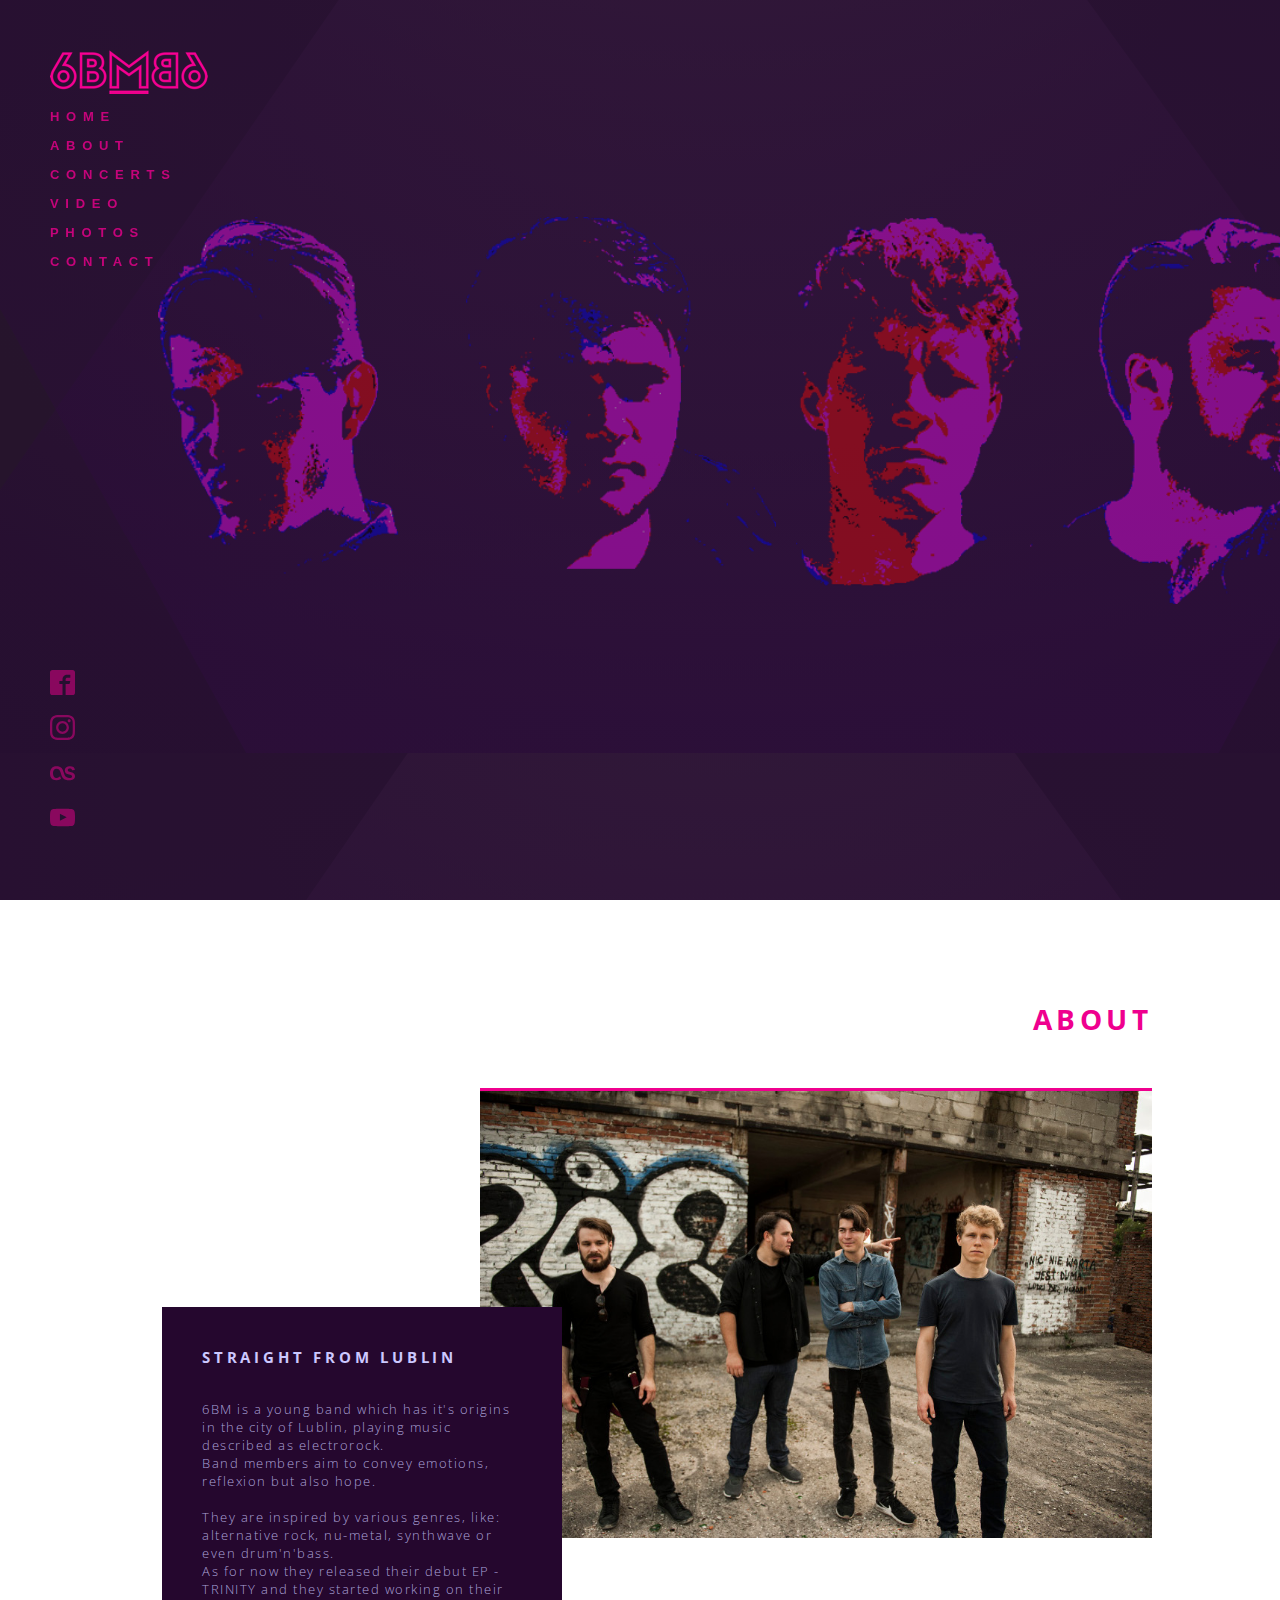
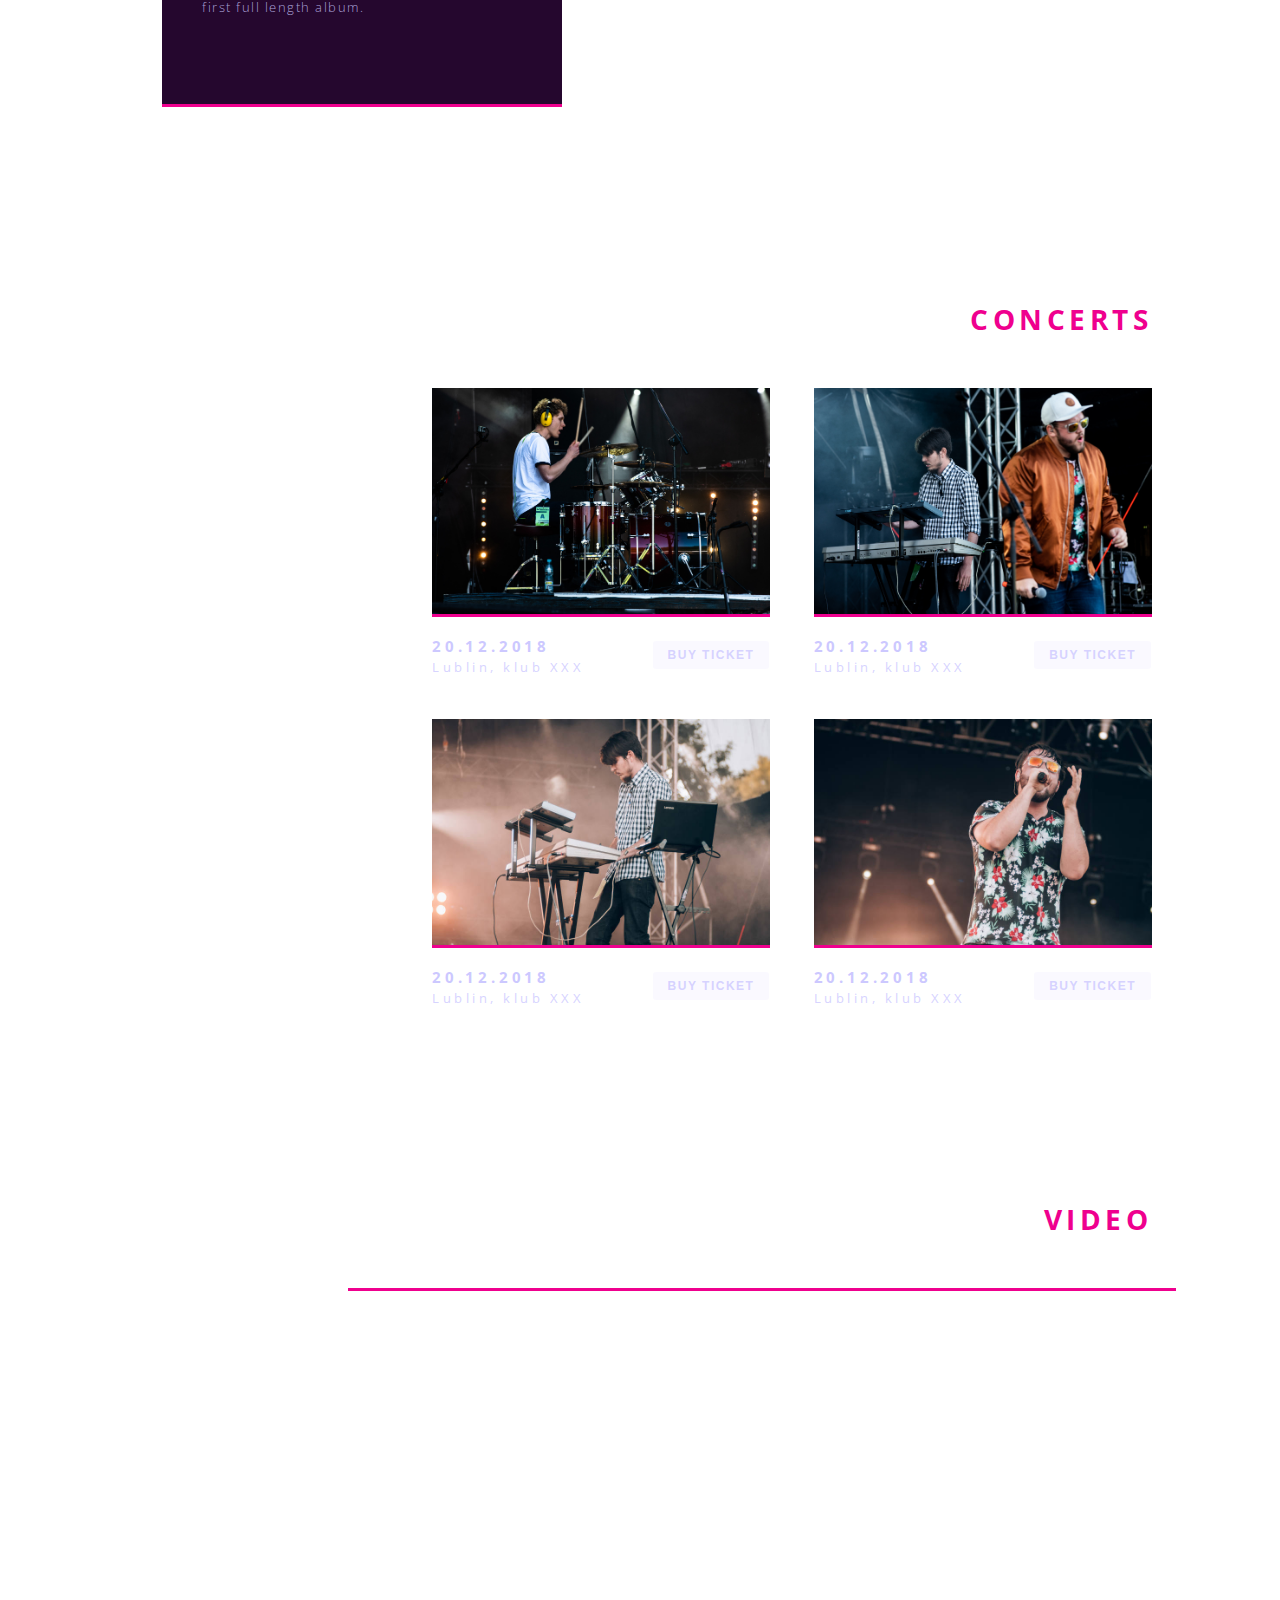
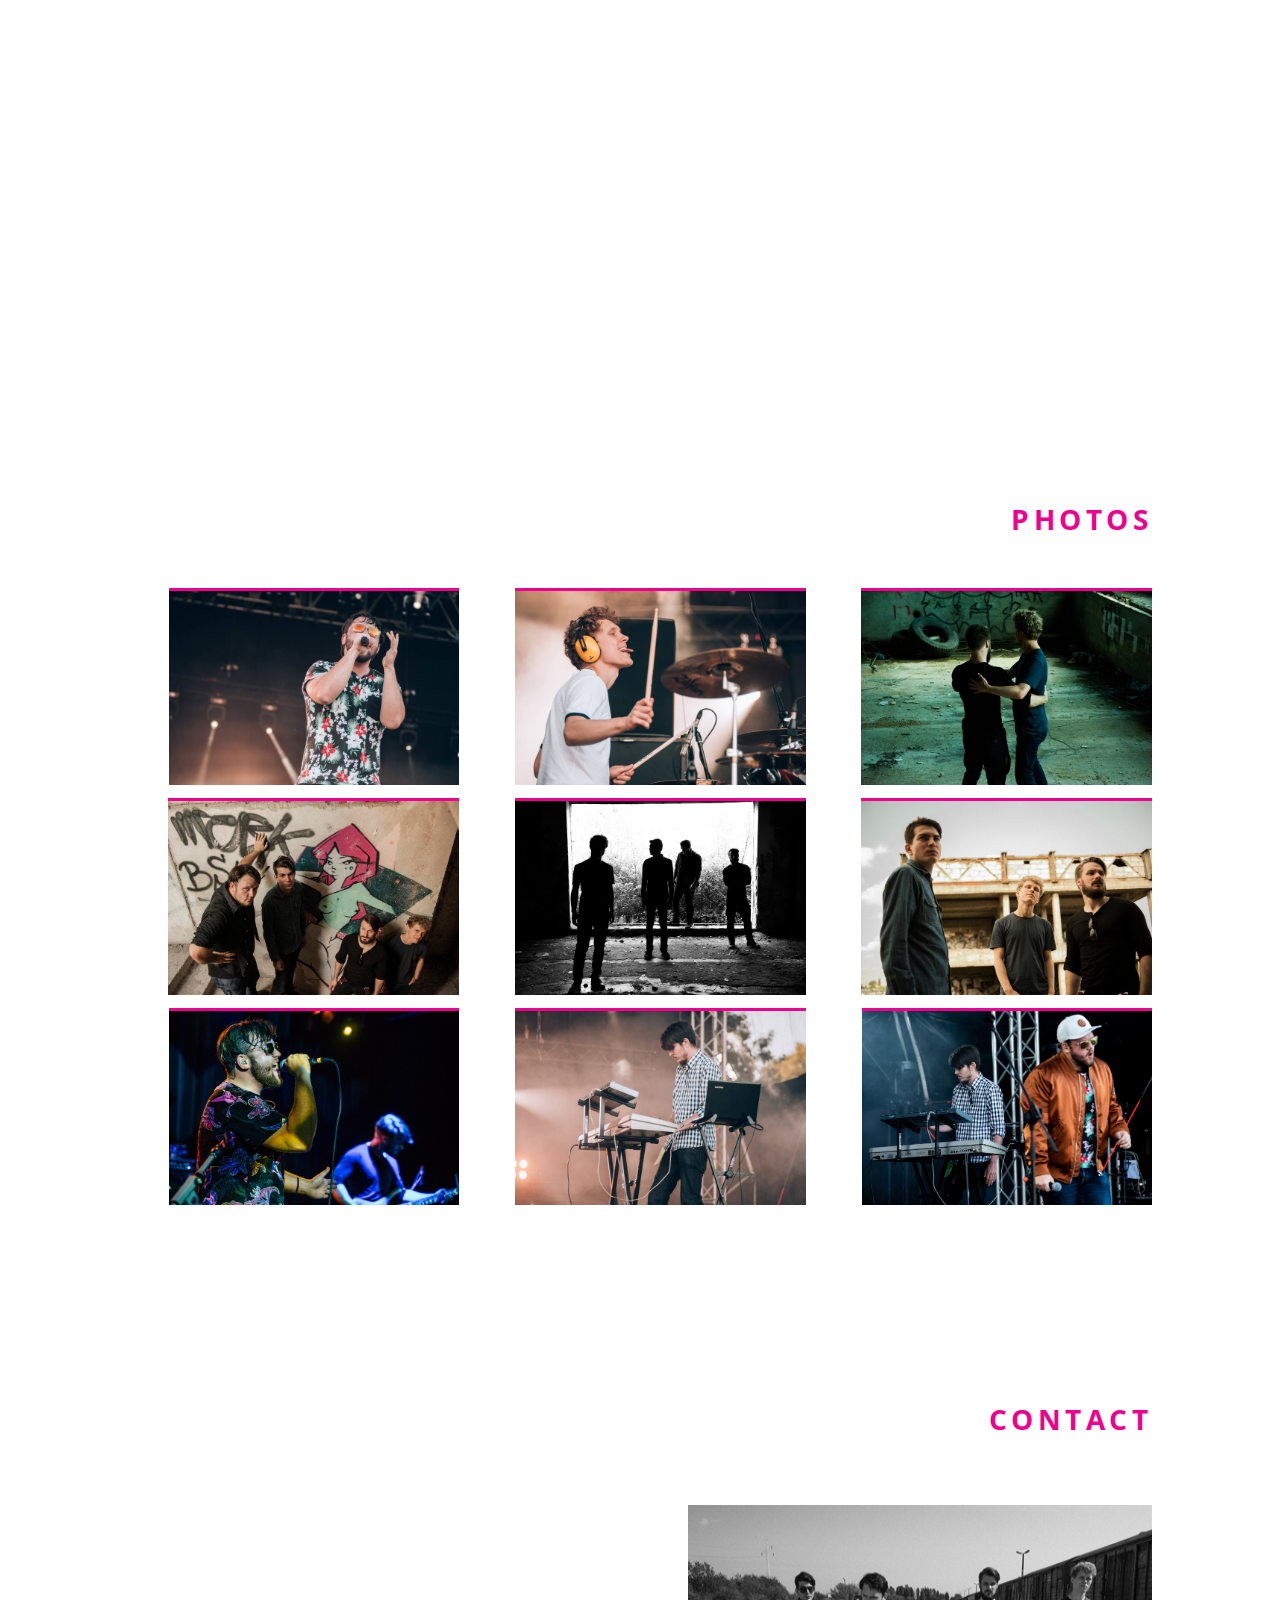
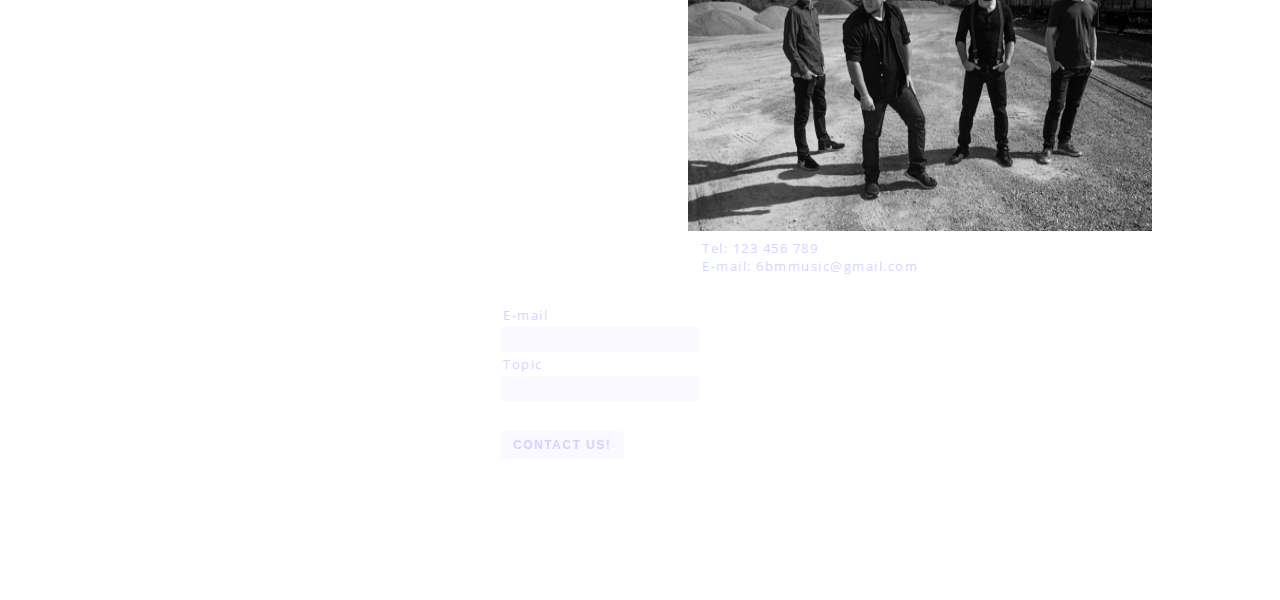
<file: zadanie1/index.html>
<!DOCTYPE html>
<html lang="en">
    <head>
        <title>6BM Band Official Website</title>
        <link rel="stylesheet" type="text/css" href="./style.css"/>
    </head>
    <body>
        <header class="page-header">
            <h1 class="page-brand">
                <img src="./images/logo.png" alt="6BM logo" />
            </h1>
            <nav class="page-navigation">
                <ul class="page-navigation__items">
                    <li class="page-navigation__item">
                        <a href="#home">Home</a>
                    </li>
                    <li class="page-navigation__item">
                        <a href="#about">About</a>
                    </li>
                    <li class="page-navigation__item">
                        <a href="#concerts">Concerts</a>
                    </li>
                    <li class="page-navigation__item">
                        <a href="#video">Video</a>
                    </li>
                    <li class="page-navigation__item">
                        <a href="#photos">Photos</a>
                    </li>
                    <li class="page-navigation__item">
                        <a href="#contact">Contact</a>
                    </li>
                </ul>
            </nav>
        </header>
        <main class="page-content">
            <section id="home" class="content-section">
                <!--
                    ZAGADNIENIE PONADPROGRAMOWE

                    Nagłówek 'Home' nie jest pokazany na projekcie graficznym, ale dobrą praktyką
                    jest umieszczanie nagłówków przy każdej głównej sekcji strony.
                    Pozwoli to na użytkownikom czytników ekranowych (np. osobom niewidomym lub niedowidzącym)
                    na zorientowanie się w strukturze naszej strony.
                    A żeby zachować wygląd strony adekwatny do projektu graficznego,
                    można utworzyć pomocniczą klasę CSS (np. 'screen-reader-only'),
                    która będzie ukrywała dany element dla standardowego użytkownika.

                    Należy jednak pamiętać, że ukrywanie elementów strony może obniżyć ranking
                    pozycjonowania twojej strony (SEO) i powinniśmy starać się umieszczać elementy nagłówkowe
                    w projekcie graficznym.
                    Dlatego też trzeba świadomie stosować to rozwiązanie i jeśli bardziej zależy nam na
                    pozycjonowaniu niż dostępności, wtedy możemy użyć więcej niż jeden znacznik <h1> i
                    używać go jako głównego nagłówka danych sekcji (w przypadku naszego projektu <h2>
                    zamienilibyśmy na <h1>, a <h3> na <h2>).
                -->
                <h2 class="content-section__header screen-reader-only">Home</h2>
                <ul class="band-members">
                    <li class="band-members__item">
                        <img class="band-members__image" src="./images/band-member01.png" alt="Image of stylized keyboard player's face" />
                        <p class="band-members__name">Kamil Zgondek</p>
                        <p class="band-members__desc">Keyboard</p>
                    </li>
                    <li class="band-members__item">
                        <img class="band-members__image" src="./images/band-member02.png" alt="Image of stylized vocalist's face" />
                        <p class="band-members__name">Łukasz Furman</p>
                        <p class="band-members__desc">Vocals</p>
                    </li>
                    <li class="band-members__item">
                        <img class="band-members__image" src="./images/band-member03.png" alt="Image of stylized drummer's face" />
                        <p class="band-members__name">Kamil Majewski</p>
                        <p class="band-members__desc">Drums</p>
                    </li>
                    <li class="band-members__item">
                        <img class="band-members__image" src="./images/band-member04.png" alt="Image of stylized bassist's face" />
                        <p class="band-members__name">Daniel Cajzer</p>
                        <p class="band-members__desc">Bass guitar</p>
                    </li>
                </ul>

            </section>
            <section id="about" class="content-section about-section">
                <h2 class="content-section__header">About</h2>
                <img src="./images/band01.jpg" alt="Image of band members standing at the construction site" />
                <div class="about-section__desc">
                    <h3 class="about-section__desc-header">Straight from Lublin</h3>
                    <p class="about-section__desc-details">
                        6BM is a young band which has it's origins in the city of Lublin, playing music described as electrorock.<br/>
                        Band members aim to convey emotions, reflexion but also hope.<br/><br/>
                        They are inspired by various genres, like: alternative rock, nu-metal, synthwave or even drum'n'bass.<br/>
                        As for now they released their debut EP - TRINITY and they started working on their first full length album.
                    </p>
                </div>
            </section>
            <section id="concerts" class="content-section">
                <h2 class="content-section__header">Concerts</h2>
                <div class="concerts">
                    <article class="concerts__item">
                        <img class="concerts__image" src="./images/band02_WiechnikMarcin.jpg" alt="Image of band drummer during a concert" />
                        <header class="concerts__info">
                            <p class="concerts__date">20.12.2018</p>
                            <p class="concerts__location">Lublin, klub XXX</p>
                            <button class="button">Buy ticket</button>
                        </header>
                    </article>
                    <article class="concerts__item">
                        <img class="concerts__image" src="./images/band03_WiechnikMarcin.jpg" alt="Image of band vocalist and keyboard player during a concert" />
                        <header class="concerts__info">
                            <p class="concerts__date">20.12.2018</p>
                            <p class="concerts__location">Lublin, klub XXX</p>
                            <button class="button">Buy ticket</button>
                        </header>
                    </article>
                    <article class="concerts__item">
                        <img class="concerts__image" src="./images/band04_JakubBodys.jpg" alt="Image of band keyboard player during a concert" />
                        <header class="concerts__info">
                            <p class="concerts__date">20.12.2018</p>
                            <p class="concerts__location">Lublin, klub XXX</p>
                            <button class="button">Buy ticket</button>
                        </header>
                    </article>
                    <article class="concerts__item">
                        <img class="concerts__image" src="./images/band05_JakubBodys.jpg" alt="Image of band vocalist during a concert" />
                        <header class="concerts__info">
                            <p class="concerts__date">20.12.2018</p>
                            <p class="concerts__location">Lublin, klub XXX</p>
                            <button class="button">Buy ticket</button>
                        </header>
                    </article>
                </div>
            </section>
            <section id="video" class="content-section">
                <h2 class="content-section__header">Video</h2>
                <iframe width="853" height="480" src="https://www.youtube.com/embed/AstRXh-vKNI?rel=0" frameborder="0" allow="autoplay; encrypted-media" allowfullscreen></iframe>
            </section>
            <section id="photos" class="content-section">
                <h2 class="content-section__header">Photos</h2>
                <ul class="gallery">
                    <li class="gallery__item">
                        <img class="gallery__image" src="./images/band05_JakubBodys.jpg" alt="Image of band vocalist during a concert" />
                    </li>
                    <li class="gallery__item">
                        <img class="gallery__image" src="./images/band06_JakubBodys.jpg" alt="Image of band drummer during a concert" />
                    </li>
                    <li class="gallery__item">
                        <img class="gallery__image" src="./images/band07.jpg" alt="Image of band members at the construction site" />
                    </li>
                    <li class="gallery__item">
                        <img class="gallery__image" src="./images/band08.jpg" alt="Image of band members posing against the wall with graffiti" />
                    </li>
                    <li class="gallery__item">
                        <img class="gallery__image" src="./images/band09.jpg" alt="Image of band members standing in the shadows" />
                    </li>
                    <li class="gallery__item">
                        <img class="gallery__image" src="./images/band10.jpg" alt="Image of band members standing at the construction site" />
                    </li>
                    <li class="gallery__item">
                        <img class="gallery__image" src="./images/band11.jpg" alt="Image of band vocalist during a concert" />
                    </li>
                    <li class="gallery__item">
                        <img class="gallery__image" src="./images/band04_JakubBodys.jpg" alt="Image of band keyboard player during a concert" />
                    </li>
                    <li class="gallery__item">
                        <img class="gallery__image" src="./images/band03_WiechnikMarcin.jpg" alt="Image of band vocalist and keyboard player during a concert" />
                    </li>
                </ul>
            </section>
            <section id="contact" class="content-section">
                <h2 class="content-section__header">Contact</h2>
                <img class="gallery__image" src="./images/band12.jpg" alt="Image of band members posing next to a train" />
                <address>
                    Tel: 123 456 789<br/>
                    E-mail: 6bmmusic@gmail.com
                </address>
                <form class="form">
                    <div class="form__field">
                        <label class="form__label" for="email">E-mail</label>
                        <input class="form__input" type="email" name="email" id="email" required />
                    </div>
                    <div class="form__field">
                        <label class="form__label" for="topic">Topic</label>
                        <input class="form__input" type="text" name="topic" id="topic" required />
                    </div>
                    <div class="form__field">
                        <button class="button" type="submit">Contact us!</button>
                    </div>
                </form>
            </section>
        </main>
        <footer class="page-footer">
            <!--
                ZAGADNIENIE PONADPROGRAMOWE

                Podobnie jak wyżej, nagłówek jest utworzony dla użytku czytników ekranowych.
            -->
            <h2 class="screen-reader-only">Social media links</h2>
            <ul class="social-links">
                <li class="social-links__item">
                    <a class="social-links__link" href="http://facebook.com/">Facebook</a>
                </li>
                <li class="social-links__item">
                    <a class="social-links__link" href="http://instagram.com/">Instagram</a>
                </li>
                <li class="social-links__item">
                    <a class="social-links__link" href="http://last.fm/">Last.fm</a>
                </li>
                <li class="social-links__item">
                    <a class="social-links__link" href="http://youtube.com/">Youtube</a>
                </li>
            </ul>
        </footer>
    </body>
</html>
</file>
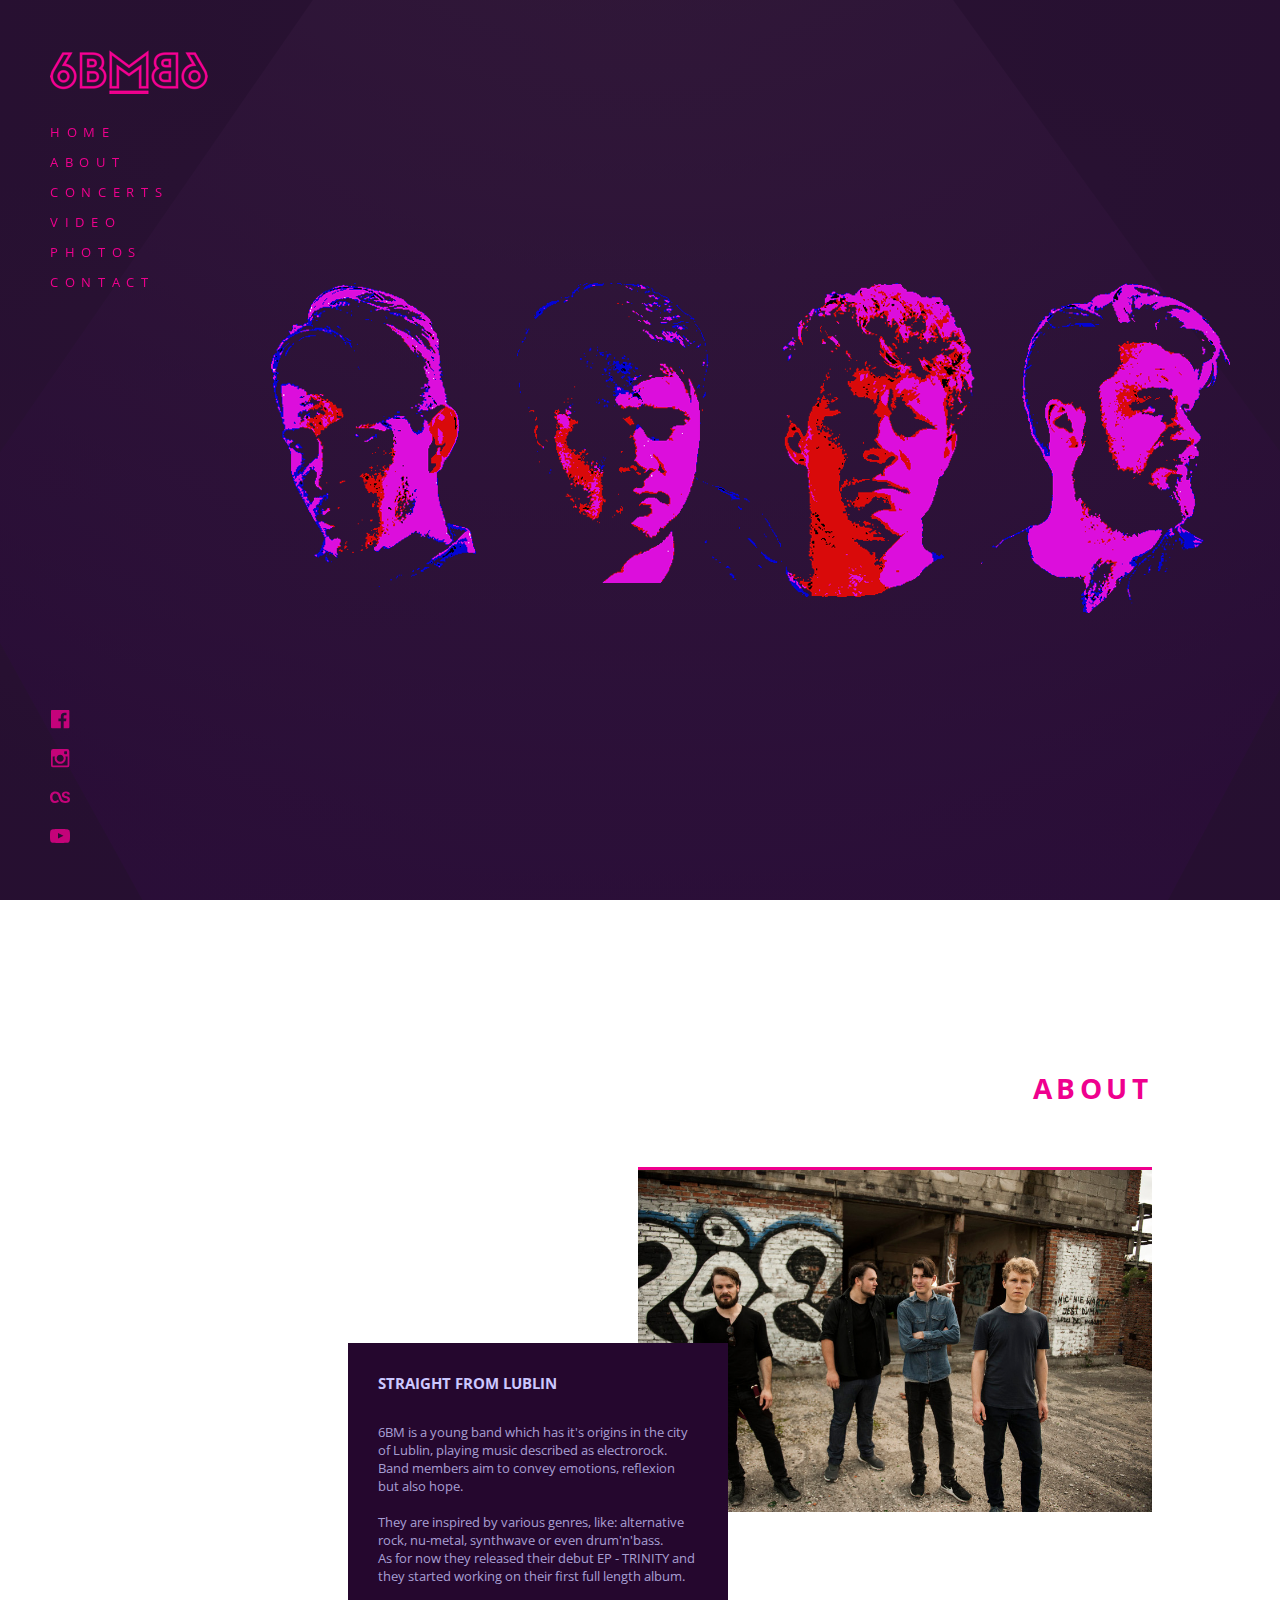
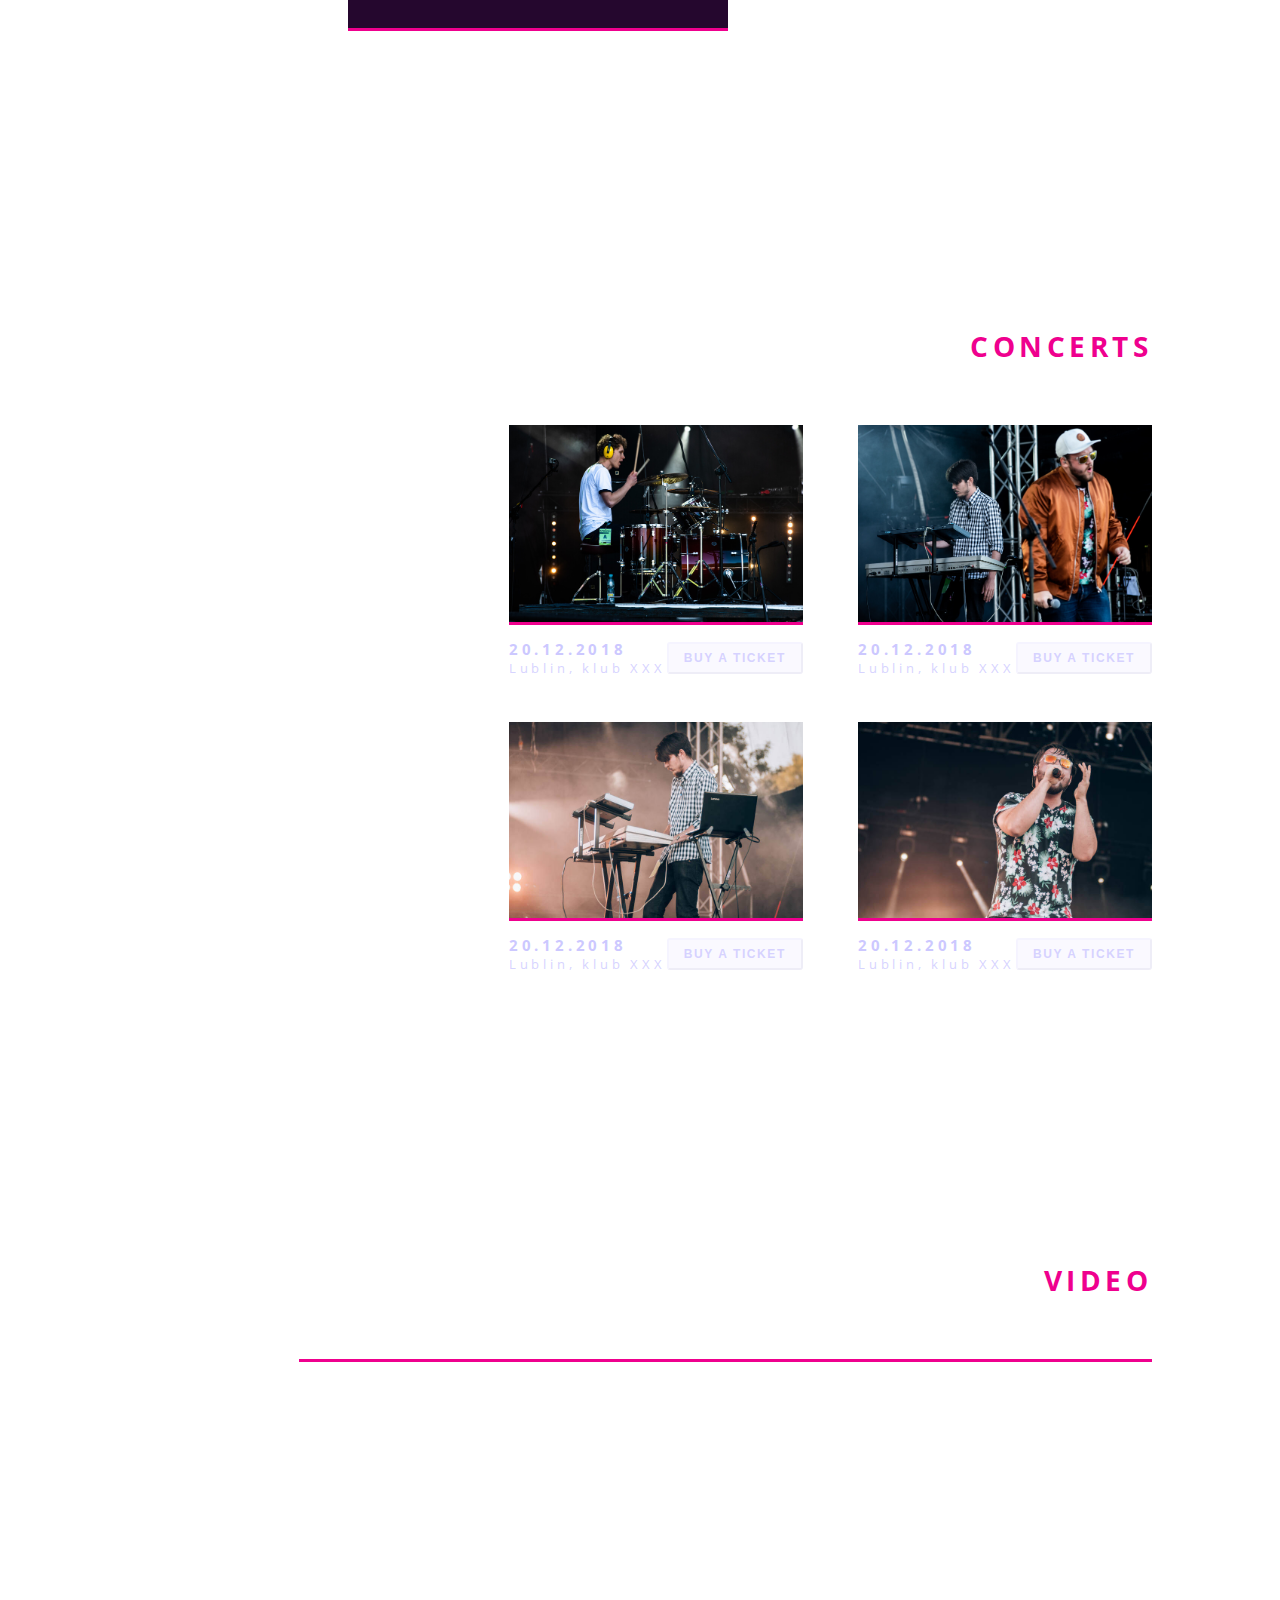
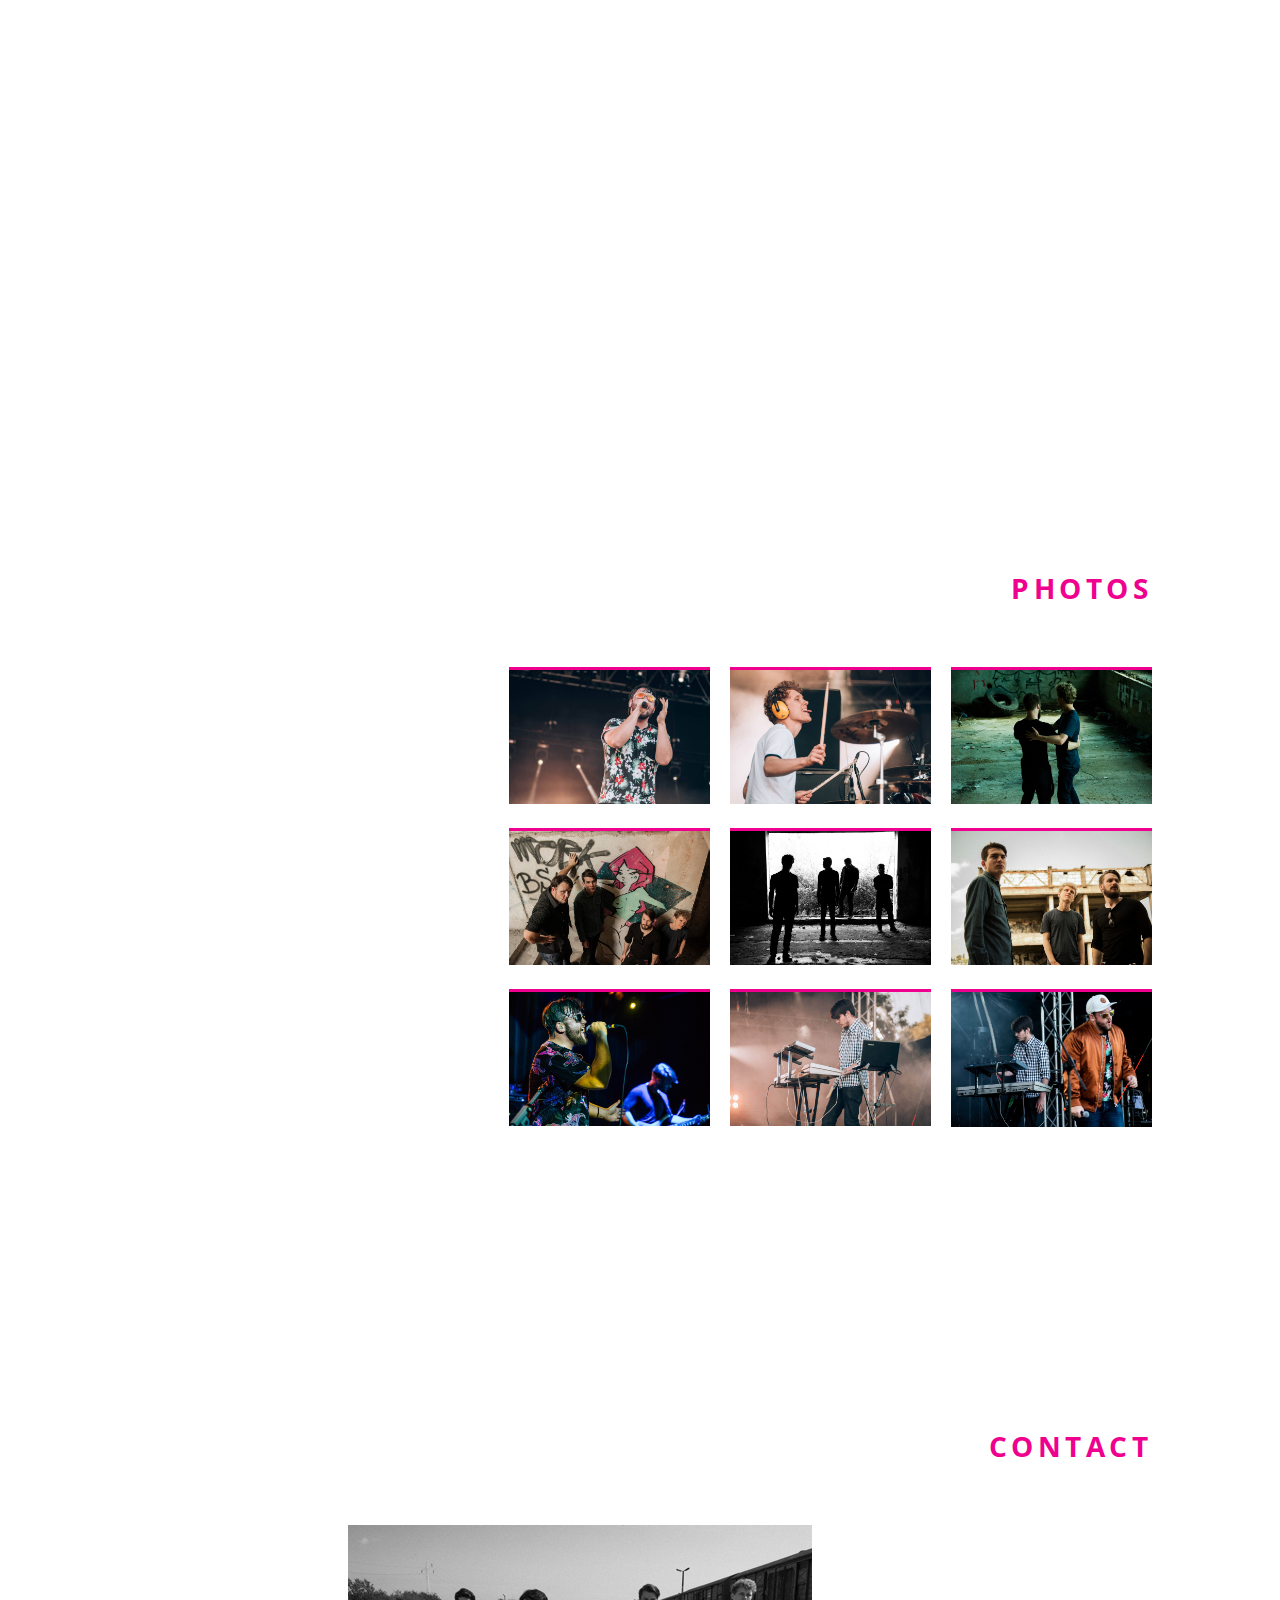
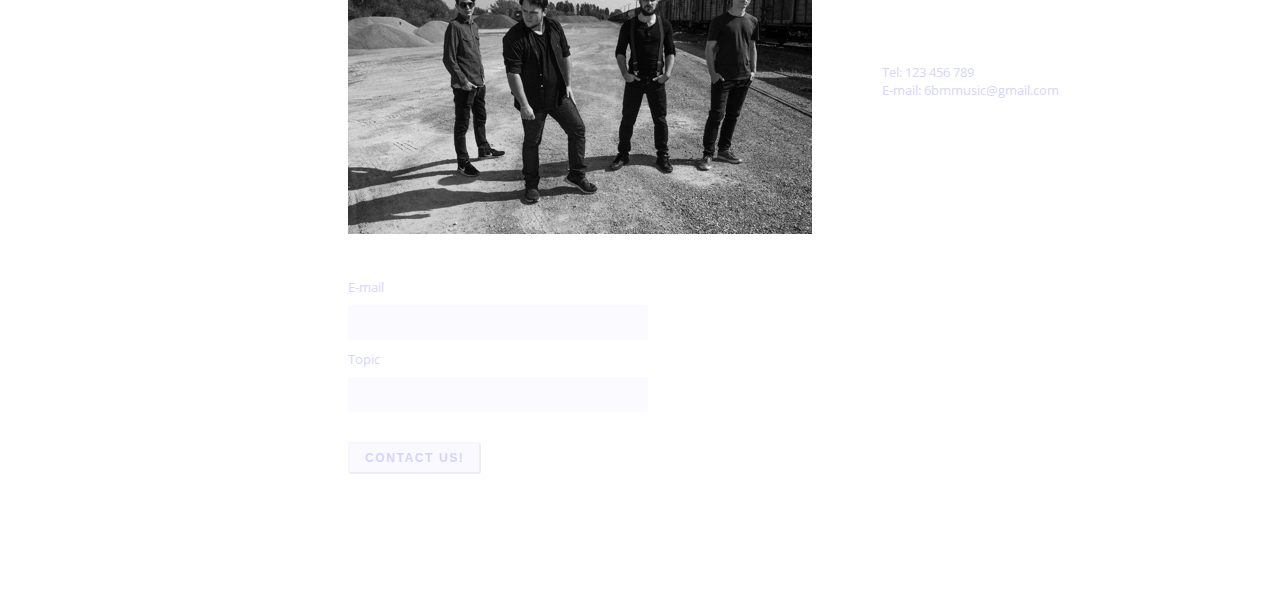
<file: zadanie2/index.html>
<!DOCTYPE html>
<html lang="en">

<head>
    <title>6BM Band Official Website</title>
    <link rel="stylesheet" type="text/css" href="./style.css" />
    <link href="https://fonts.googleapis.com/css?family=Open+Sans:400,600,700" rel="stylesheet">
    <meta name="viewport" content="width=device-width, initial-scale=1">
</head>

<body>
    <header class="page-header">
        <h1 class="page-brand">
            <img src="./images/logo.png" alt="6BM logo" />
        </h1>
        <nav class="page-navigation">
            <ul class="page-navigation__items">
                <li class="page-navigation__item">
                    <a class="page-navigation__link" href="#home">Home</a>
                </li>
                <li class="page-navigation__item">
                    <a class="page-navigation__link" href="#about">About</a>
                </li>
                <li class="page-navigation__item">
                    <a class="page-navigation__link" href="#concerts">Concerts</a>
                </li>
                <li class="page-navigation__item">
                    <a class="page-navigation__link" href="#video">Video</a>
                </li>
                <li class="page-navigation__item">
                    <a class="page-navigation__link" href="#photos">Photos</a>
                </li>
                <li class="page-navigation__item">
                    <a class="page-navigation__link" href="#contact">Contact</a>
                </li>
            </ul>
        </nav>
    </header>
    <main class="page-content">
        <section id="home" class="content-section home-section">
            <!--
                    ZAGADNIENIE PONADPROGRAMOWE

                    Nagłówek 'Home' nie jest pokazany na projekcie graficznym, ale dobrą praktyką
                    jest umieszczanie nagłówków przy każdej głównej sekcji strony.
                    Pozwoli to na użytkownikom czytników ekranowych (np. osobom niewidomym lub niedowidzącym)
                    na zorientowanie się w strukturze naszej strony.
                    A żeby zachować wygląd strony adekwatny do projektu graficznego,
                    można utworzyć pomocniczą klasę CSS (np. 'screen-reader-only'),
                    która będzie ukrywała dany element dla standardowego użytkownika.

                    Należy jednak pamiętać, że ukrywanie elementów strony może obniżyć ranking
                    pozycjonowania twojej strony (SEO) i powinniśmy starać się umieszczać elementy nagłówkowe
                    w projekcie graficznym.
                    Dlatego też trzeba świadomie stosować to rozwiązanie i jeśli bardziej zależy nam na
                    pozycjonowaniu niż dostępności, wtedy możemy użyć więcej niż jeden znacznik <h1> i
                    używać go jako głównego nagłówka danych sekcji (w przypadku naszego projektu <h2>
                    zamienilibyśmy na <h1>, a <h3> na <h2>).
                -->
            <h2 class="content-section__header screen-reader-only">Home</h2>
            <ul class="band-members">
                <li class="band-members__item">
                    <img class="band-members__image" src="./images/band-member01.png"
                        alt="Image of stylized keyboard player's face" />
                    <p class="band-members__name">Kamil Zgondek</p>
                    <p class="band-members__desc">Keyboard</p>
                </li>
                <li class="band-members__item">
                    <img class="band-members__image" src="./images/band-member02.png"
                        alt="Image of stylized vocalist's face" />
                    <p class="band-members__name">Łukasz Furman</p>
                    <p class="band-members__desc">Vocals</p>
                </li>
                <li class="band-members__item">
                    <img class="band-members__image" src="./images/band-member03.png"
                        alt="Image of stylized drummer's face" />
                    <p class="band-members__name">Kamil Majewski</p>
                    <p class="band-members__desc">Drums</p>
                </li>
                <li class="band-members__item">
                    <img class="band-members__image" src="./images/band-member04.png"
                        alt="Image of stylized bassist's face" />
                    <p class="band-members__name">Daniel Cajzer</p>
                    <p class="band-members__desc">Bass guitar</p>
                </li>
            </ul>

        </section>
        <section id="about" class="content-section">
            <h2 class="content-section__header">About</h2>
            <div class="about">
                <img class="about__image" src="./images/band01.jpg"
                    alt="Image of band members standing at the construction site" />
                <div class="about__desc">
                    <h3 class="about__desc-header">Straight from Lublin</h3>
                    <p class="about__desc-content">
                        6BM is a young band which has it's origins in the city of Lublin, playing music described as
                        electrorock.<br />
                        Band members aim to convey emotions, reflexion but also hope.<br /><br />
                        They are inspired by various genres, like: alternative rock, nu-metal, synthwave or even
                        drum'n'bass.<br />
                        As for now they released their debut EP - TRINITY and they started working on their first full
                        length album.
                    </p>
                </div>
            </div>
        </section>
        <section id="concerts" class="content-section">
            <h2 class="content-section__header">Concerts</h2>
            <div class="concerts">
                <article class="concerts__item">
                    <img class="concerts__image" src="./images/band02_WiechnikMarcin@3.jpg"
                        srcset="./images/band02_WiechnikMarcin.jpg 195w,
                        ./images/band02_WiechnikMarcin@2.jpg 390w,
                        ./images/band02_WiechnikMarcin@3.jpg 780w"
                        alt="Image of band drummer during a concert" />
                    <header class="concerts__info">
                        <div class="concerts__info-base">
                            <p class="concerts__date">20.12.2018</p>
                            <p class="concerts__location">Lublin, klub XXX</p>
                        </div>
                        <button class="button">Buy a ticket</button>
                    </header>
                </article>
                <article class="concerts__item">
                    <img class="concerts__image" src="./images/band03_WiechnikMarcin@3.jpg"
                        srcset="./images/band03_WiechnikMarcin.jpg 195w,
                        ./images/band03_WiechnikMarcin@2.jpg 390w,
                        ./images/band03_WiechnikMarcin@3.jpg 780w"
                        alt="Image of band vocalist and keyboard player during a concert" />
                    <header class="concerts__info">
                        <div class="concerts__info-base">
                            <p class="concerts__date">20.12.2018</p>
                            <p class="concerts__location">Lublin, klub XXX</p>
                        </div>
                        <button class="button">Buy a ticket</button>
                    </header>
                </article>
                <article class="concerts__item">
                    <img class="concerts__image" src="./images/band04_JakubBodys@3.jpg"
                        srcset="./images/band04_JakubBodys.jpg 195w,
                        ./images/band04_JakubBodys@2.jpg 390w,
                        ./images/band04_JakubBodys@3.jpg 780w"
                        alt="Image of band keyboard player during a concert" />
                    <header class="concerts__info">
                        <div class="concerts__info-base">
                            <p class="concerts__date">20.12.2018</p>
                            <p class="concerts__location">Lublin, klub XXX</p>
                        </div>
                        <button class="button">Buy a ticket</button>
                    </header>
                </article>
                <article class="concerts__item">
                    <img class="concerts__image" src="./images/band05_JakubBodys@3.jpg"
                        srcset="./images/band05_JakubBodys.jpg 195w,
                        ./images/band05_JakubBodys@2.jpg 390w,
                        ./images/band05_JakubBodys@3.jpg 780w"
                        alt="Image of band vocalist during a concert" />
                    <header class="concerts__info">
                        <div class="concerts__info-base">
                            <p class="concerts__date">20.12.2018</p>
                            <p class="concerts__location">Lublin, klub XXX</p>
                        </div>
                        <button class="button">Buy a ticket</button>
                    </header>
                </article>
            </div>
        </section>
        <section id="video" class="content-section">
            <h2 class="content-section__header">Video</h2>
            <iframe class="embedded-video" width="853" height="480"
                src="https://www.youtube.com/embed/AstRXh-vKNI?rel=0" frameborder="0" allow="autoplay; encrypted-media"
                allowfullscreen></iframe>
        </section>
        <section id="photos" class="content-section">
            <h2 class="content-section__header">Photos</h2>
            <ul class="gallery">
                <li class="gallery__item">
                    <img class="gallery__image" src="./images/band05_JakubBodys@3.jpg"
                        srcset="./images/band05_JakubBodys.jpg 195w,
                                ./images/band05_JakubBodys@2.jpg 390w,
                                ./images/band05_JakubBodys@3.jpg 780w"
                        alt="Image of band vocalist during a concert" />
                </li>
                <li class="gallery__item">
                    <img class="gallery__image" src="./images/band06_JakubBodys@3.jpg"
                        srcset="./images/band06_JakubBodys.jpg 195w,
                        ./images/band06_JakubBodys@2.jpg 390w,
                        ./images/band06_JakubBodys@3.jpg 780w"
                        alt="Image of band drummer during a concert" />
                </li>
                <li class="gallery__item">
                    <img class="gallery__image" src="./images/band07@3.jpg"
                        srcset="./images/band07.jpg 195w,
                        ./images/band07@2.jpg 390w,
                        ./images/band07@3.jpg 780w"
                        alt="Image of band members at the construction site" />
                </li>
                <li class="gallery__item">
                    <img class="gallery__image" src="./images/band08@3.jpg"
                        srcset="./images/band08.jpg 195w,
                        ./images/band08@2.jpg 390w,
                        ./images/band08@3.jpg 780w"
                        alt="Image of band members posing against the wall with graffiti" />
                </li>
                <li class="gallery__item">
                    <img class="gallery__image" src="./images/band09@3.jpg"
                        srcset="./images/band09.jpg 195w,
                        ./images/band09@2.jpg 390w,
                        ./images/band09@3.jpg 780w"
                        alt="Image of band members standing in the shadows" />
                </li>
                <li class="gallery__item">
                    <img class="gallery__image" src="./images/band10@3.jpg"
                        srcset="./images/band10.jpg 195w,
                        ./images/band10@2.jpg 390w,
                        ./images/band10@3.jpg 780w"
                        alt="Image of band members standing at the construction site" />
                </li>
                <li class="gallery__item">
                    <img class="gallery__image" src="./images/band11@3.jpg"
                        srcset="./images/band11.jpg 195w,
                        ./images/band11@2.jpg 390w,
                        ./images/band11@3.jpg 780w"
                        alt="Image of band vocalist during a concert" />
                </li>
                <li class="gallery__item">
                    <img class="gallery__image" src="./images/band04_JakubBodys@3.jpg"
                        srcset="./images/band04_JakubBodys.jpg 195w,
                        ./images/band04_JakubBodys@2.jpg 380w,
                        ./images/band04_JakubBodys@3.jpg 780w"
                        alt="Image of band keyboard player during a concert" />
                </li>
                <li class="gallery__item">
                    <img class="gallery__image" src="./images/band03_WiechnikMarcin@3.jpg"
                        srcset="./images/band03_WiechnikMarcin.jpg 195w,
                        ./images/band03_WiechnikMarcin@2.jpg 390w,
                        ./images/band03_WiechnikMarcin@3.jpg 780w"
                        alt="Image of band vocalist and keyboard player during a concert" />
                </li>
            </ul>
        </section>
        <section id="contact" class="content-section">
            <h2 class="content-section__header">Contact</h2>
            <div class="contact">
                <div class="contact__item">
                    <img class="contact__img" src="./images/band12.jpg"
                        alt="Image of band members posing next to a train" />
                </div>
                <address class="contact__address">
                    Tel: 123 456 789<br />
                    E-mail: 6bmmusic@gmail.com
                </address>
                <form class="contact__form form">
                    <div class="form__field">
                        <label class="form__label" for="email">E-mail</label>
                        <input class="form__input" type="email" name="email" id="email" required />
                    </div>
                    <div class="form__field">
                        <label class="form__label" for="topic">Topic</label>
                        <input class="form__input" type="text" name="topic" id="topic" required />
                    </div>
                    <button class="button button--contact" type="submit">Contact us!</button>
                </form>
            </div>
        </section>
    </main>
    <footer class="page-footer">
        <!--
                ZAGADNIENIE PONADPROGRAMOWE

                Podobnie jak wyżej, nagłówek jest utworzony dla użytku czytników ekranowych.
            -->
        <h2 class="screen-reader-only">Social media links</h2>
        <ul class="social-links">
            <li class="social-links__item">
                <a class="social-links__link" href="https://www.facebook.com/6BMband/">
                    <img class="social-links__img" src="./images/fb.svg" alt="Facebook" />
                </a>
            </li>
            <li class="social-links__item">
                <a class="social-links__link" href="https://www.instagram.com/6bmband/">
                    <img class="social-links__img" src="./images/insta.svg" alt="Instagram" />
                </a>
            </li>
            <li class="social-links__item">
                <a class="social-links__link" href="http://last.fm/">
                    <img class="social-links__img" src="./images/last.svg" alt="Last.fm" />
                </a>
            </li>
            <li class="social-links__item">
                <a class="social-links__link" href="https://www.youtube.com/channel/UCDqm0F_UFieDt_C4TRPbepQ">
                    <img class="social-links__img" src="./images/yout.svg" alt="Youtube" />
                </a>
            </li>
        </ul>
    </footer>
</body>

</html>
</file>
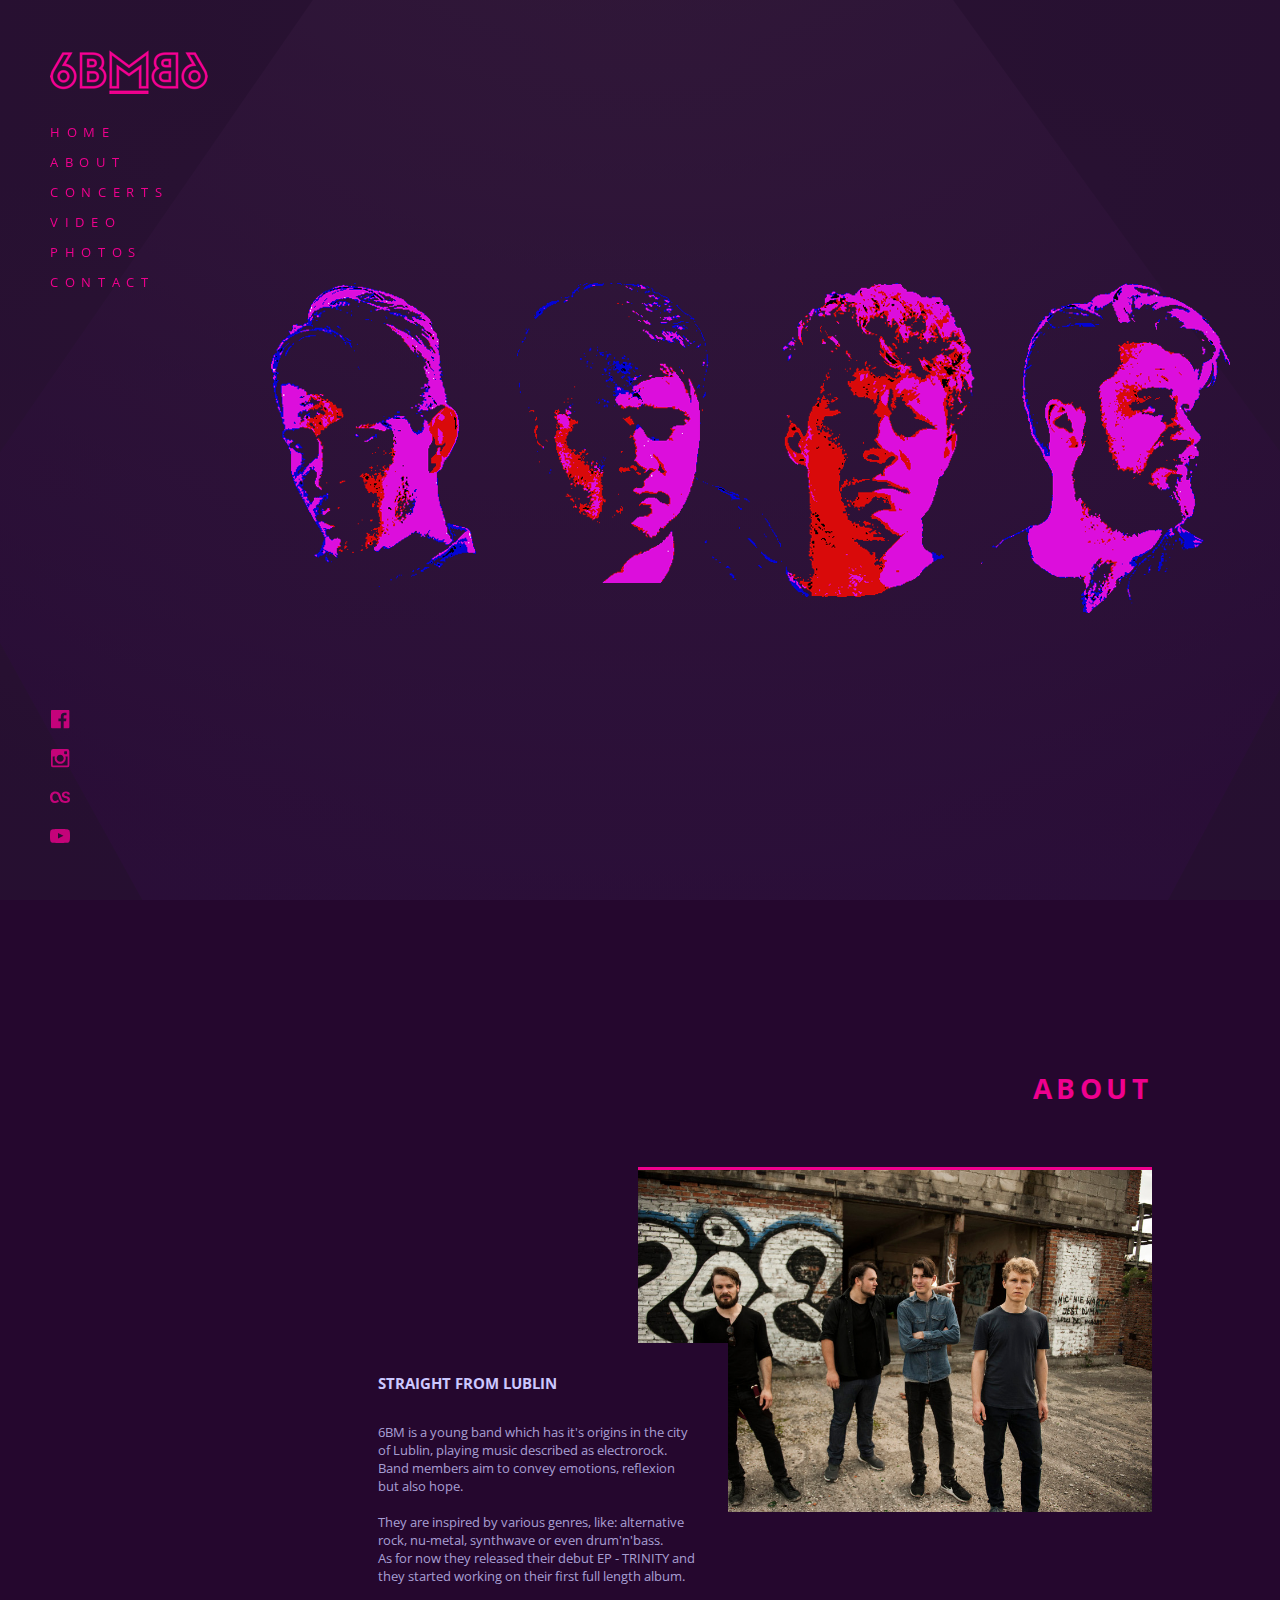
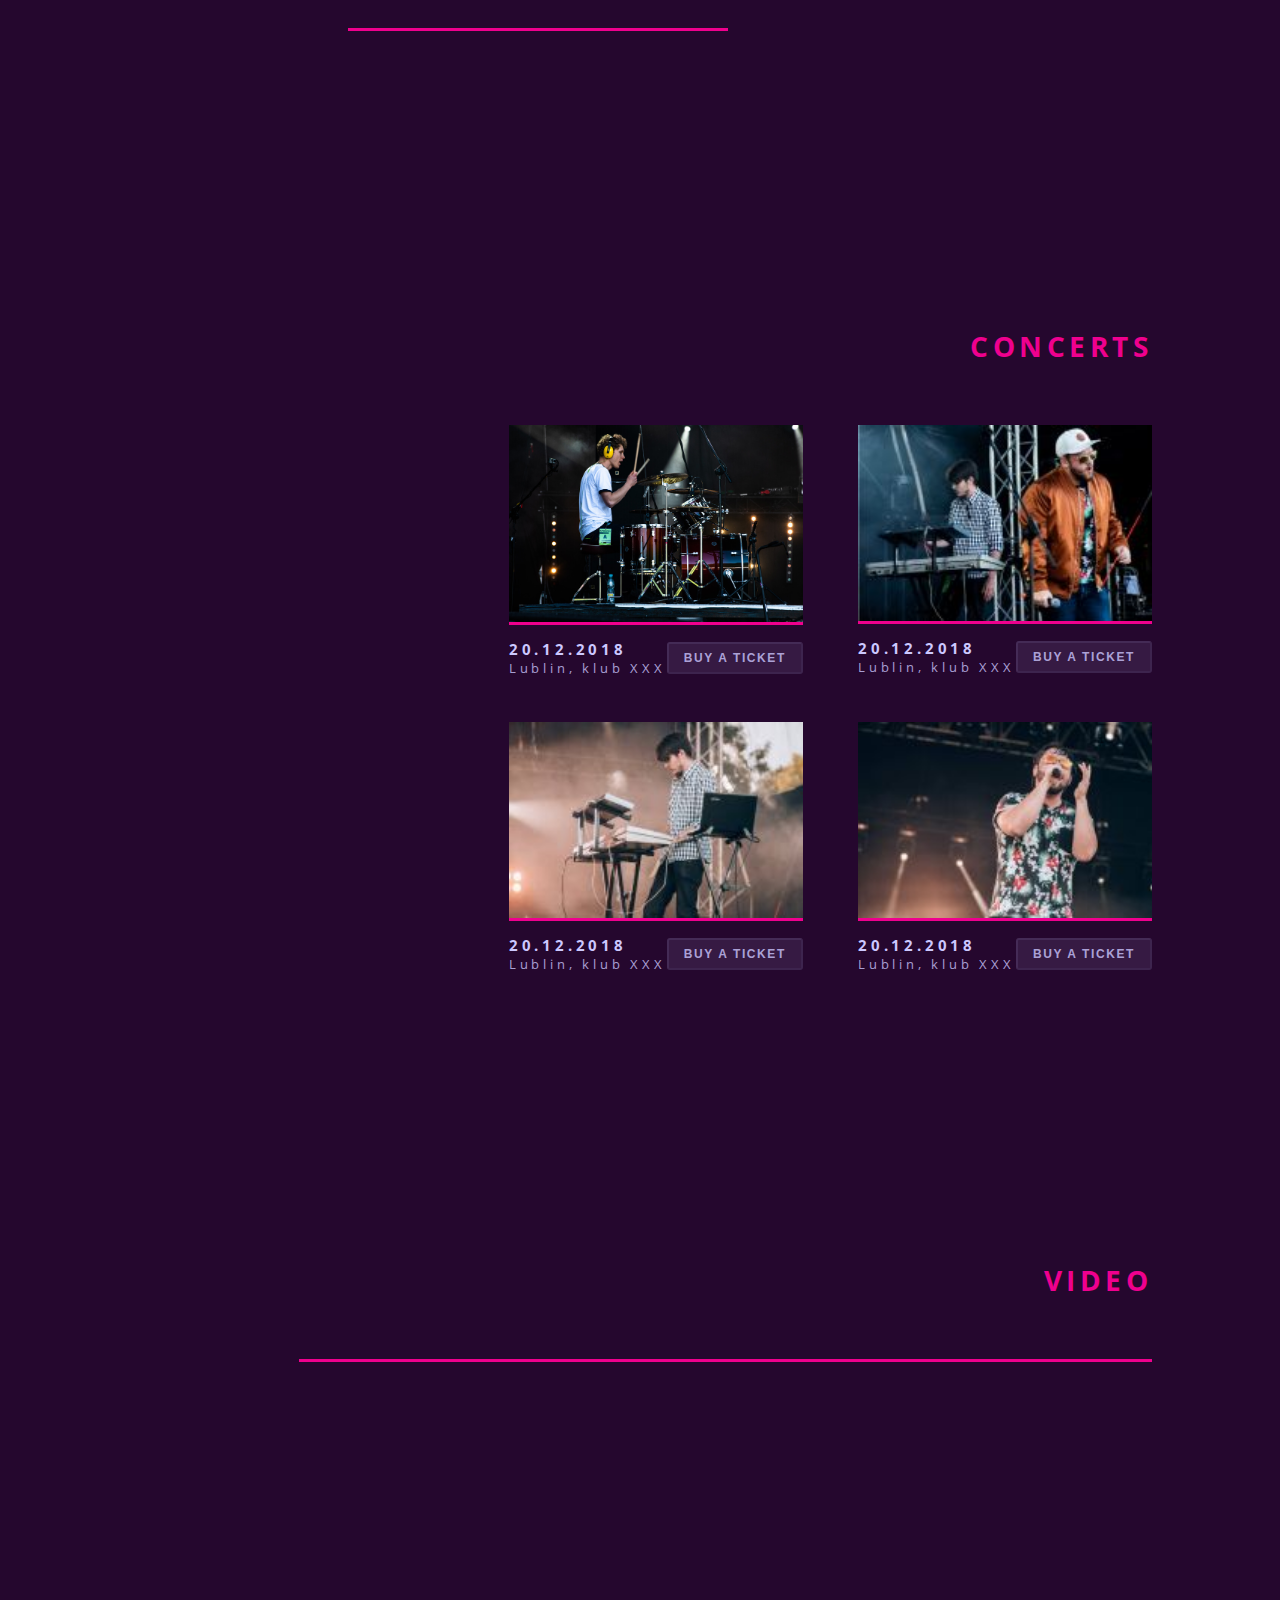
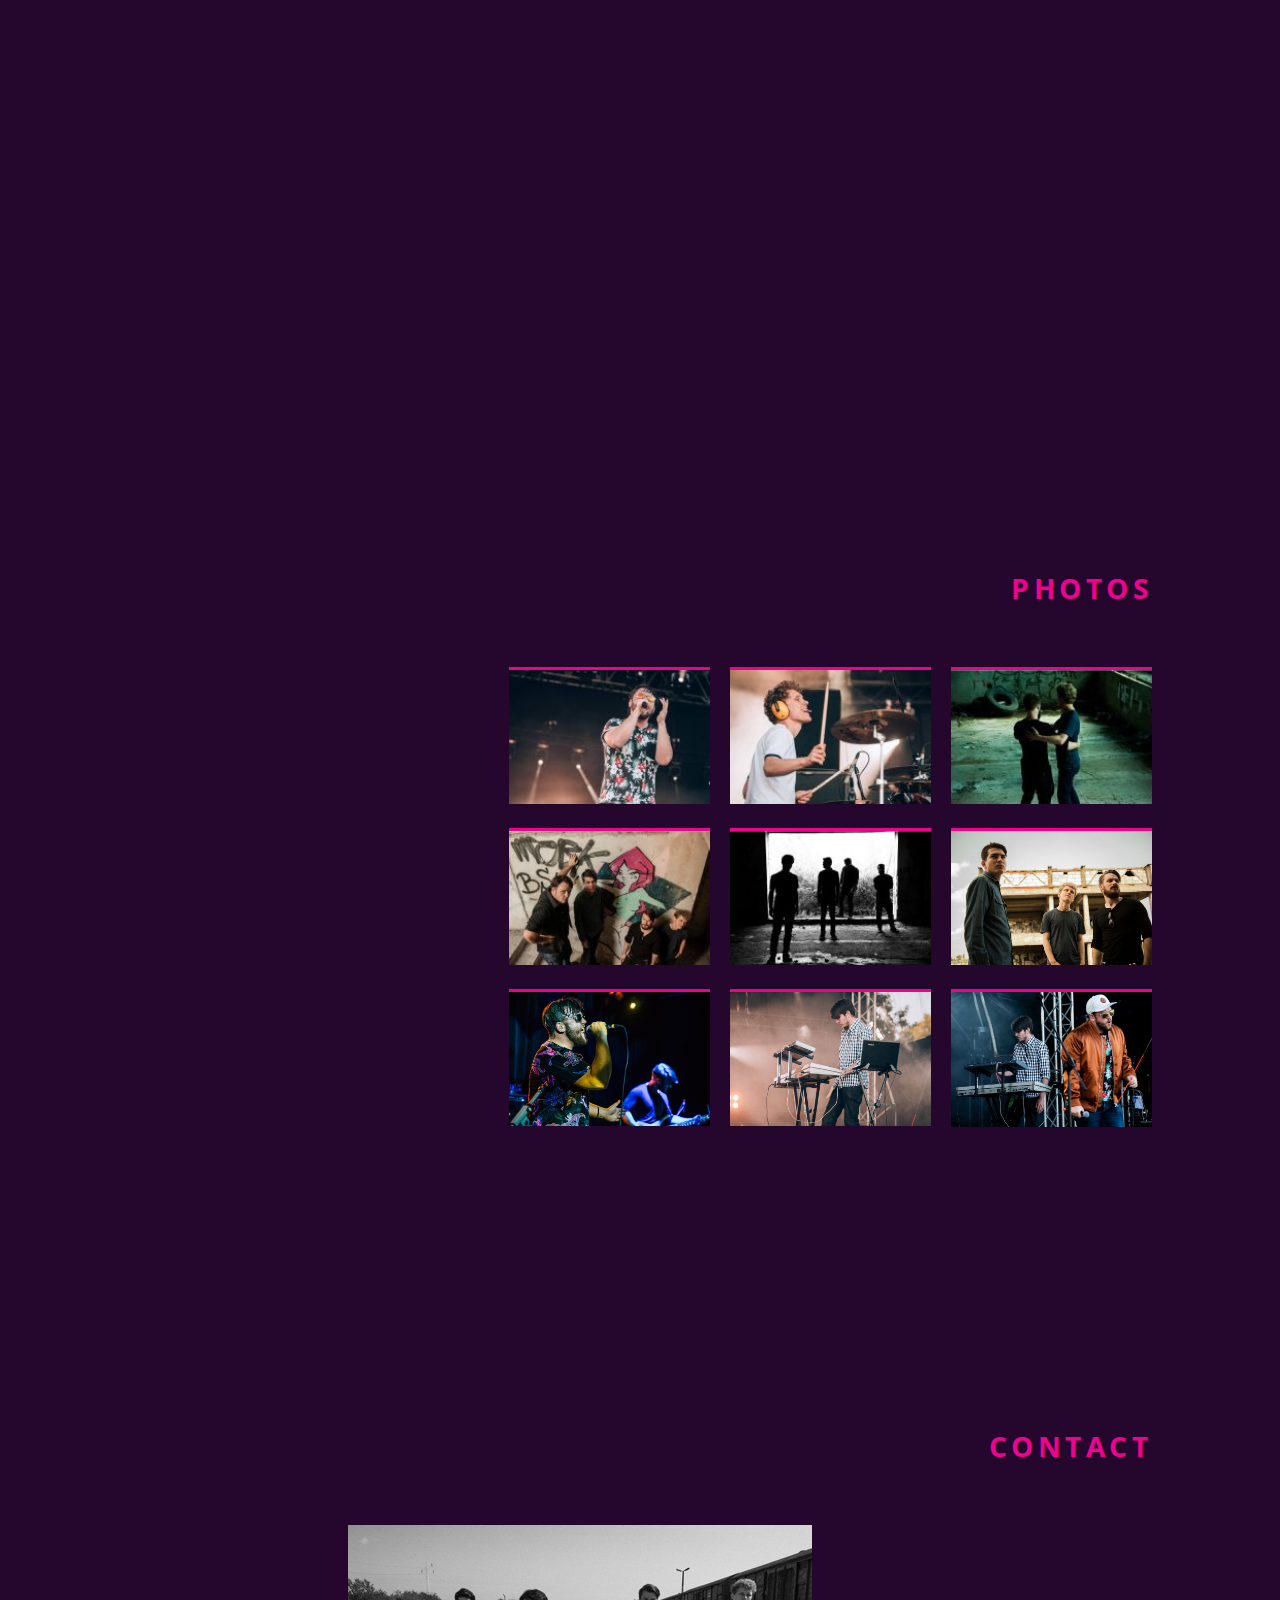
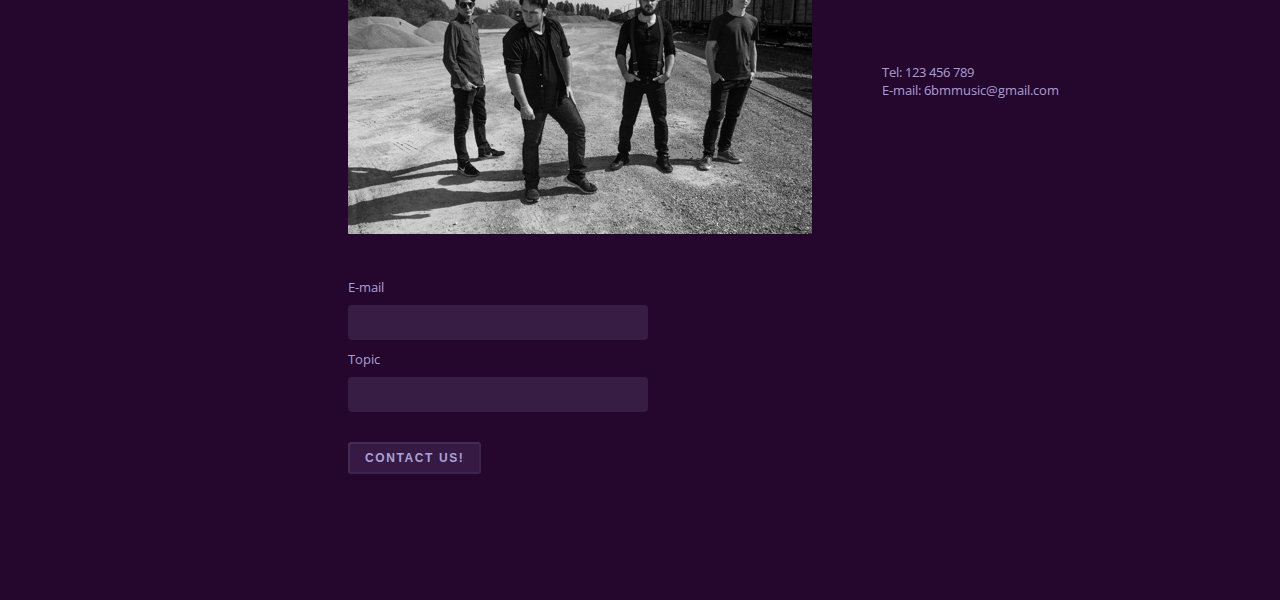
<file: zadanie3/index.html>
<!DOCTYPE html>
<html lang="en">

<head>
    <title>6BM Band Official Website</title>
    <meta name="viewport" content="width=device-width, initial-scale=1">
    <link href="https://fonts.googleapis.com/css?family=Open+Sans:400,600,700" rel="stylesheet">
    <link rel="stylesheet" type="text/css" href="./style.css" />
    <script src="script.js" defer></script>
</head>

<body>
    <header class="page-header">
        <button class="hamburger-menu-button" type="button">☰</button> 
        <h1 class="page-brand">
            <img src="./images/logo.png" alt="6BM logo" />
        </h1>
        <nav class="page-navigation hidden-on-mobile">
            <ul class="page-navigation__items">
                <li class="page-navigation__item">
                    <a class="page-navigation__link" href="#home">Home</a>
                </li>
                <li class="page-navigation__item">
                    <a class="page-navigation__link" href="#about">About</a>
                </li>
                <li class="page-navigation__item">
                    <a class="page-navigation__link" href="#concerts">Concerts</a>
                </li>
                <li class="page-navigation__item">
                    <a class="page-navigation__link" href="#video">Video</a>
                </li>
                <li class="page-navigation__item">
                    <a class="page-navigation__link" href="#photos">Photos</a>
                </li>
                <li class="page-navigation__item">
                    <a class="page-navigation__link" href="#contact">Contact</a>
                </li>
            </ul>
        </nav>
    </header>
    <main class="page-content">
        <section id="home" class="content-section home-section">
            <!--
                    ZAGADNIENIE PONADPROGRAMOWE

                    Nagłówek 'Home' nie jest pokazany na projekcie graficznym, ale dobrą praktyką
                    jest umieszczanie nagłówków przy każdej głównej sekcji strony.
                    Pozwoli to na użytkownikom czytników ekranowych (np. osobom niewidomym lub niedowidzącym)
                    na zorientowanie się w strukturze naszej strony.
                    A żeby zachować wygląd strony adekwatny do projektu graficznego,
                    można utworzyć pomocniczą klasę CSS (np. 'screen-reader-only'),
                    która będzie ukrywała dany element dla standardowego użytkownika.

                    Należy jednak pamiętać, że ukrywanie elementów strony może obniżyć ranking
                    pozycjonowania twojej strony (SEO) i powinniśmy starać się umieszczać elementy nagłówkowe
                    w projekcie graficznym.
                    Dlatego też trzeba świadomie stosować to rozwiązanie i jeśli bardziej zależy nam na
                    pozycjonowaniu niż dostępności, wtedy możemy użyć więcej niż jeden znacznik <h1> i
                    używać go jako głównego nagłówka danych sekcji (w przypadku naszego projektu <h2>
                    zamienilibyśmy na <h1>, a <h3> na <h2>).
                -->
            <h2 class="content-section__header screen-reader-only">Home</h2>
            <ul class="band-members">
                <li class="band-members__item">
                    <img class="band-members__image" src="./images/band-member01.png"
                        alt="Image of stylized keyboard player's face" />
                    <p class="band-members__name">Kamil Zgondek</p>
                    <p class="band-members__desc">Keyboard</p>
                </li>
                <li class="band-members__item">
                    <img class="band-members__image" src="./images/band-member02.png"
                        alt="Image of stylized vocalist's face" />
                    <p class="band-members__name">Łukasz Furman</p>
                    <p class="band-members__desc">Vocals</p>
                </li>
                <li class="band-members__item">
                    <img class="band-members__image" src="./images/band-member03.png"
                        alt="Image of stylized drummer's face" />
                    <p class="band-members__name">Kamil Majewski</p>
                    <p class="band-members__desc">Drums</p>
                </li>
                <li class="band-members__item">
                    <img class="band-members__image" src="./images/band-member04.png"
                        alt="Image of stylized bassist's face" />
                    <p class="band-members__name">Daniel Cajzer</p>
                    <p class="band-members__desc">Bass guitar</p>
                </li>
            </ul>

        </section>
        <section id="about" class="content-section">
            <h2 class="content-section__header">About</h2>
            <div class="about">
                <img class="about__image" src="./images/band01.jpg"
                    alt="Image of band members standing at the construction site" />
                <div class="about__desc">
                    <h3 class="about__desc-header">Straight from Lublin</h3>
                    <p class="about__desc-content">
                        6BM is a young band which has it's origins in the city of Lublin, playing music described as
                        electrorock.<br />
                        Band members aim to convey emotions, reflexion but also hope.<br /><br />
                        They are inspired by various genres, like: alternative rock, nu-metal, synthwave or even
                        drum'n'bass.<br />
                        As for now they released their debut EP - TRINITY and they started working on their first full
                        length album.
                    </p>
                </div>
            </div>
        </section>
        <section id="concerts" class="content-section">
            <h2 class="content-section__header">Concerts</h2>
            <div class="concerts">
                <article class="concerts__item">
                    <img class="concerts__image" src="./images/band02_WiechnikMarcin.jpg"
                        alt="Image of band drummer during a concert" />
                    <header class="concerts__info">
                        <div class="concerts__info-base">
                            <p class="concerts__date">20.12.2018</p>
                            <p class="concerts__location">Lublin, klub XXX</p>
                        </div>
                        <button class="button">Buy a ticket</button>
                    </header>
                </article>
                <article class="concerts__item">
                    <img class="concerts__image" src="./images/band03_WiechnikMarcin.jpg"
                        alt="Image of band vocalist and keyboard player during a concert" />
                    <header class="concerts__info">
                        <div class="concerts__info-base">
                            <p class="concerts__date">20.12.2018</p>
                            <p class="concerts__location">Lublin, klub XXX</p>
                        </div>
                        <button class="button">Buy a ticket</button>
                    </header>
                </article>
                <article class="concerts__item">
                    <img class="concerts__image" src="./images/band04_JakubBodys.jpg"
                        alt="Image of band keyboard player during a concert" />
                    <header class="concerts__info">
                        <div class="concerts__info-base">
                            <p class="concerts__date">20.12.2018</p>
                            <p class="concerts__location">Lublin, klub XXX</p>
                        </div>
                        <button class="button">Buy a ticket</button>
                    </header>
                </article>
                <article class="concerts__item">
                    <img class="concerts__image" src="./images/band05_JakubBodys.jpg"
                        alt="Image of band vocalist during a concert" />
                    <header class="concerts__info">
                        <div class="concerts__info-base">
                            <p class="concerts__date">20.12.2018</p>
                            <p class="concerts__location">Lublin, klub XXX</p>
                        </div>
                        <button class="button">Buy a ticket</button>
                    </header>
                </article>
            </div>
        </section>
        <section id="video" class="content-section">
            <h2 class="content-section__header">Video</h2>
            <iframe class="embedded-video" width="853" height="480"
                src="https://www.youtube.com/embed/AstRXh-vKNI?rel=0" frameborder="0" allow="autoplay; encrypted-media"
                allowfullscreen></iframe>
        </section>
        <section id="photos" class="content-section">
            <h2 class="content-section__header">Photos</h2>
            <ul class="gallery">
                <li class="gallery__item">
                    <img class="gallery__image"
                        srcset="./images/band05_JakubBodys.jpg,
                                ./images/band05_JakubBodys@2.jpg 2x,
                                ./images/band05_JakubBodys@3.jpg 3x"
                        src="./images/band05_JakubBodys@3.jpg"
                        alt="Image of band vocalist during a concert" />
                </li>
                <li class="gallery__item">
                    <img class="gallery__image"
                        srcset="./images/band06_JakubBodys.jpg,
                                ./images/band06_JakubBodys@2.jpg 2x,
                                ./images/band06_JakubBodys@3.jpg 3x"
                        src="./images/band06_JakubBodys@3.jpg"
                        alt="Image of band drummer during a concert" />
                </li>
                <li class="gallery__item">
                    <img class="gallery__image"
                        srcset="./images/band07.jpg,
                                ./images/band07@2.jpg 2x,
                                ./images/band07@3.jpg 3x"
                        src="./images/band07@3.jpg"
                        alt="Image of band members at the construction site" />
                </li>
                <li class="gallery__item">
                    <img class="gallery__image"
                        srcset="./images/band08.jpg,
                                ./images/band08@2.jpg 2x,
                                ./images/band08@3.jpg 3x"
                        src="./images/band08@3.jpg"
                        alt="Image of band members posing against the wall with graffiti" />
                </li>
                <li class="gallery__item">
                    <img class="gallery__image"
                        srcset="./images/band09.jpg,
                                ./images/band09@2.jpg 2x,
                                ./images/band09@3.jpg 3x"
                        src="./images/band09@3.jpg"
                        alt="Image of band members standing in the shadows" />
                </li>
                <li class="gallery__item">
                    <img class="gallery__image"
                        srcset="./images/band10.jpg
                                ./images/band10@2.jpg 2x,
                                ./images/band10@3.jpg 3x"
                        src="./images/band10@3.jpg"
                        alt="Image of band members standing at the construction site" />
                </li>
                <li class="gallery__item">
                    <img class="gallery__image"
                        srcset="./images/band11.jpg
                                ./images/band11@2.jpg 2x,
                                ./images/band11@3.jpg 3x"
                        src="./images/band11@3.jpg"
                        alt="Image of band vocalist during a concert" />
                </li>
                <li class="gallery__item">
                    <img class="gallery__image"
                        srcset="./images/band04_JakubBodys.jpg
                                ./images/band04_JakubBodys@2.jpg 2x,
                                ./images/band04_JakubBodys@3.jpg 3x"
                        src="./images/band04_JakubBodys@3.jpg"
                        alt="Image of band keyboard player during a concert" />
                </li>
                <li class="gallery__item">
                    <img class="gallery__image"
                        srcset="./images/band03_WiechnikMarcin.jpg
                                ./images/band03_WiechnikMarcin@2.jpg 2x,
                                ./images/band03_WiechnikMarcin@3.jpg 3x"
                        src="./images/band03_WiechnikMarcin@3.jpg"
                        alt="Image of band vocalist and keyboard player during a concert" />
                </li>
            </ul>
        </section>
        <section id="contact" class="content-section">
            <h2 class="content-section__header">Contact</h2>
            <div class="contact">
                <div class="contact__item">
                    <img class="contact__img" src="./images/band12.jpg"
                        alt="Image of band members posing next to a train" />
                </div>
                <address class="contact__address">
                    Tel: 123 456 789<br />
                    E-mail: 6bmmusic@gmail.com
                </address>
                <form class="contact__form form">
                    <div class="form__field">
                        <label class="form__label" for="email">E-mail</label>
                        <input class="form__input" type="email" name="email" id="email" required />
                    </div>
                    <div class="form__field">
                        <label class="form__label" for="topic">Topic</label>
                        <input class="form__input" type="text" name="topic" id="topic" required />
                    </div>
                    <button class="button button--contact" type="submit">Contact us!</button>
                </form>
            </div>
        </section>
    </main>
    <footer class="page-footer">
        <!--
                ZAGADNIENIE PONADPROGRAMOWE

                Podobnie jak wyżej, nagłówek jest utworzony dla użytku czytników ekranowych.
            -->
        <h2 class="screen-reader-only">Social media links</h2>
        <ul class="social-links">
            <li class="social-links__item">
                <a class="social-links__link" href="https://www.facebook.com/6BMband/">
                    <img class="social-links__img" src="./images/fb.svg" alt="Facebook" />
                </a>
            </li>
            <li class="social-links__item">
                <a class="social-links__link" href="https://www.instagram.com/6bmband/">
                    <img class="social-links__img" src="./images/insta.svg" alt="Instagram" />
                </a>
            </li>
            <li class="social-links__item">
                <a class="social-links__link" href="http://last.fm/">
                    <img class="social-links__img" src="./images/last.svg" alt="Last.fm" />
                </a>
            </li>
            <li class="social-links__item">
                <a class="social-links__link" href="https://www.youtube.com/channel/UCDqm0F_UFieDt_C4TRPbepQ">
                    <img class="social-links__img" src="./images/yout.svg" alt="Youtube" />
                </a>
            </li>
        </ul>
    </footer>
</body>

</html>
</file>
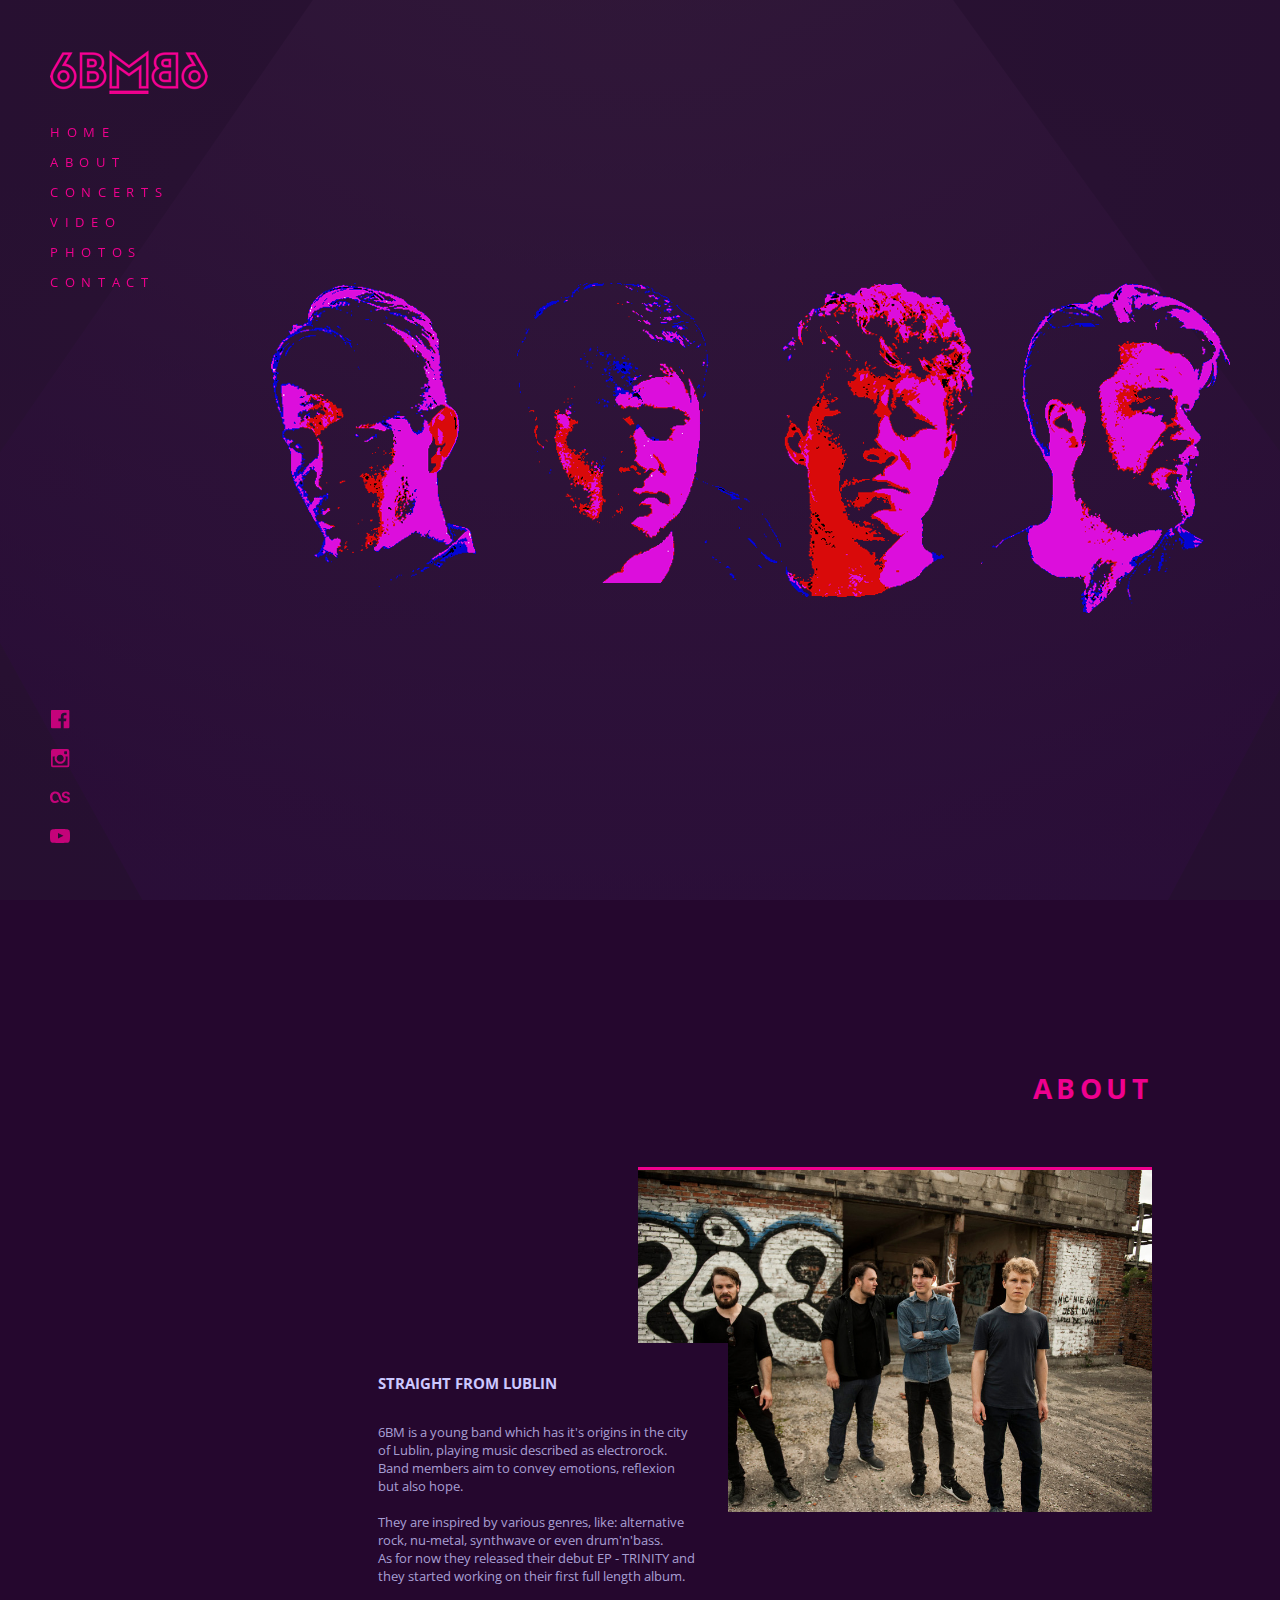
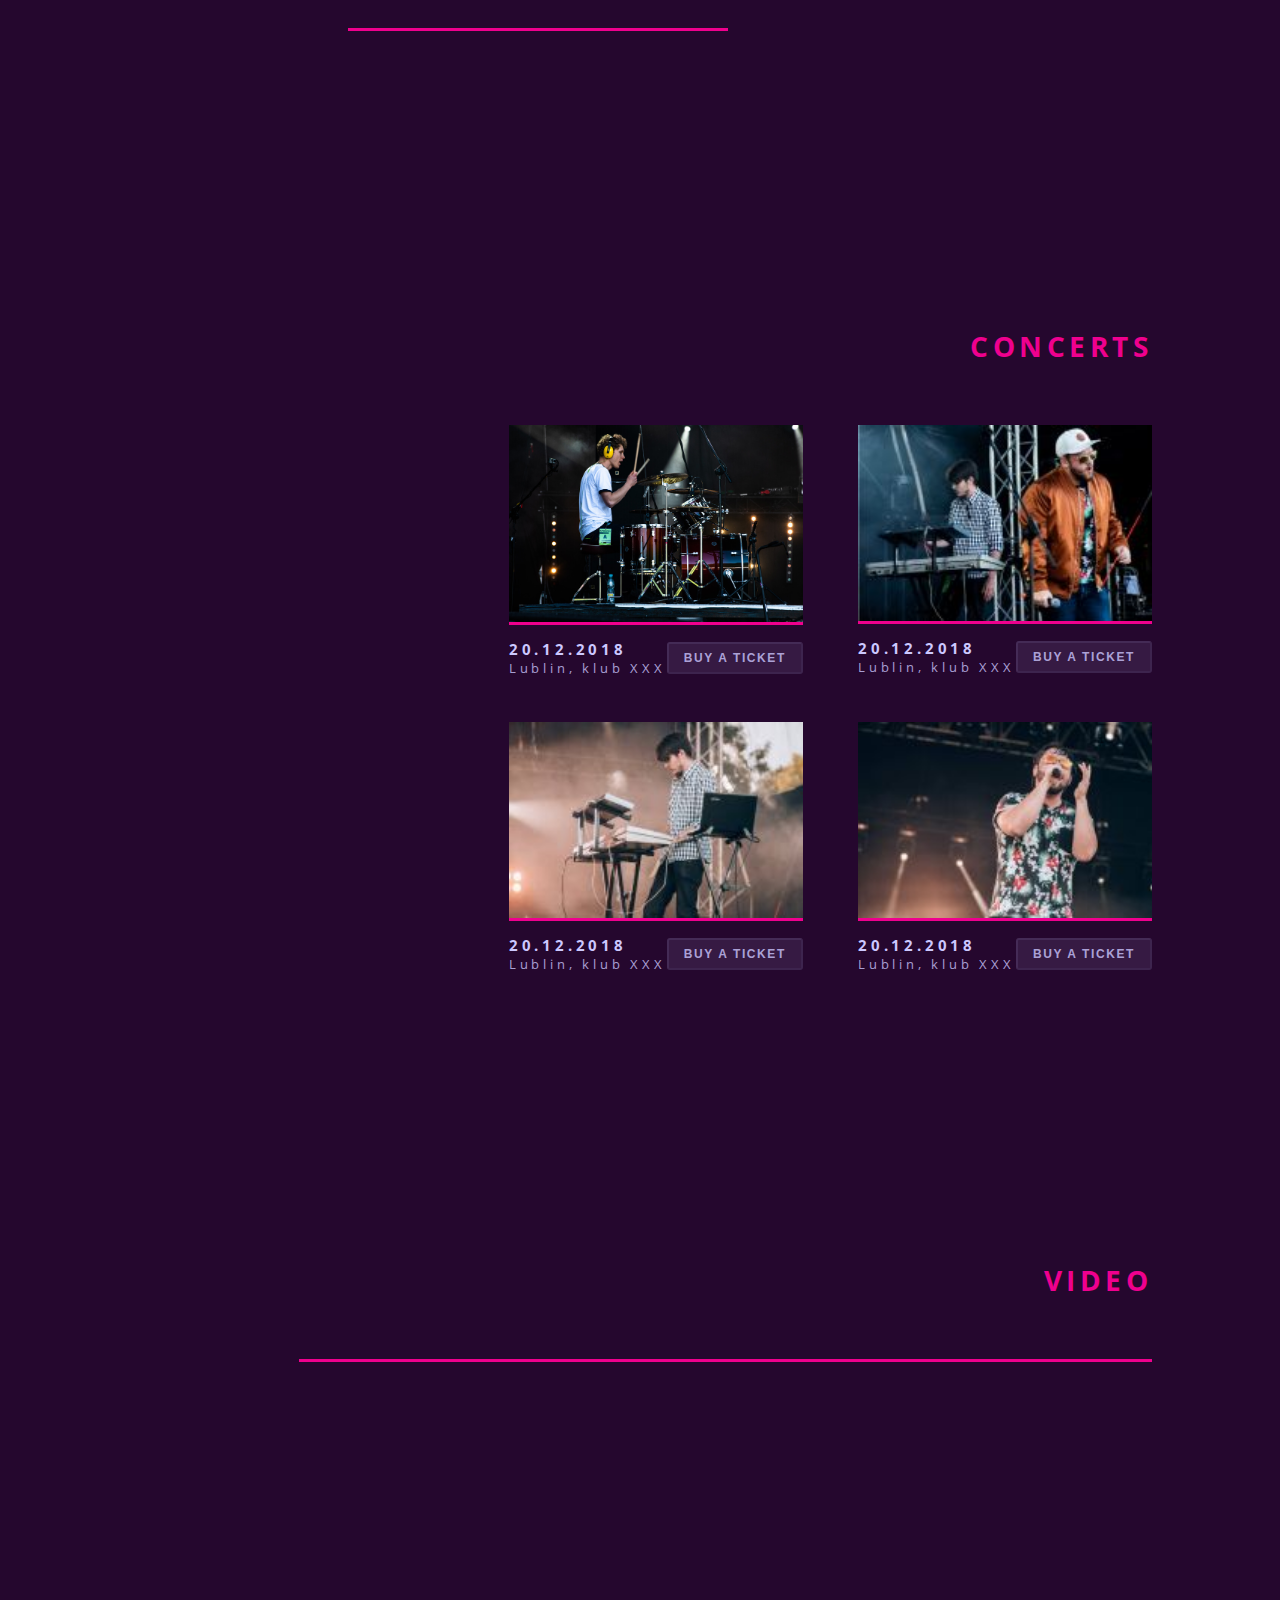
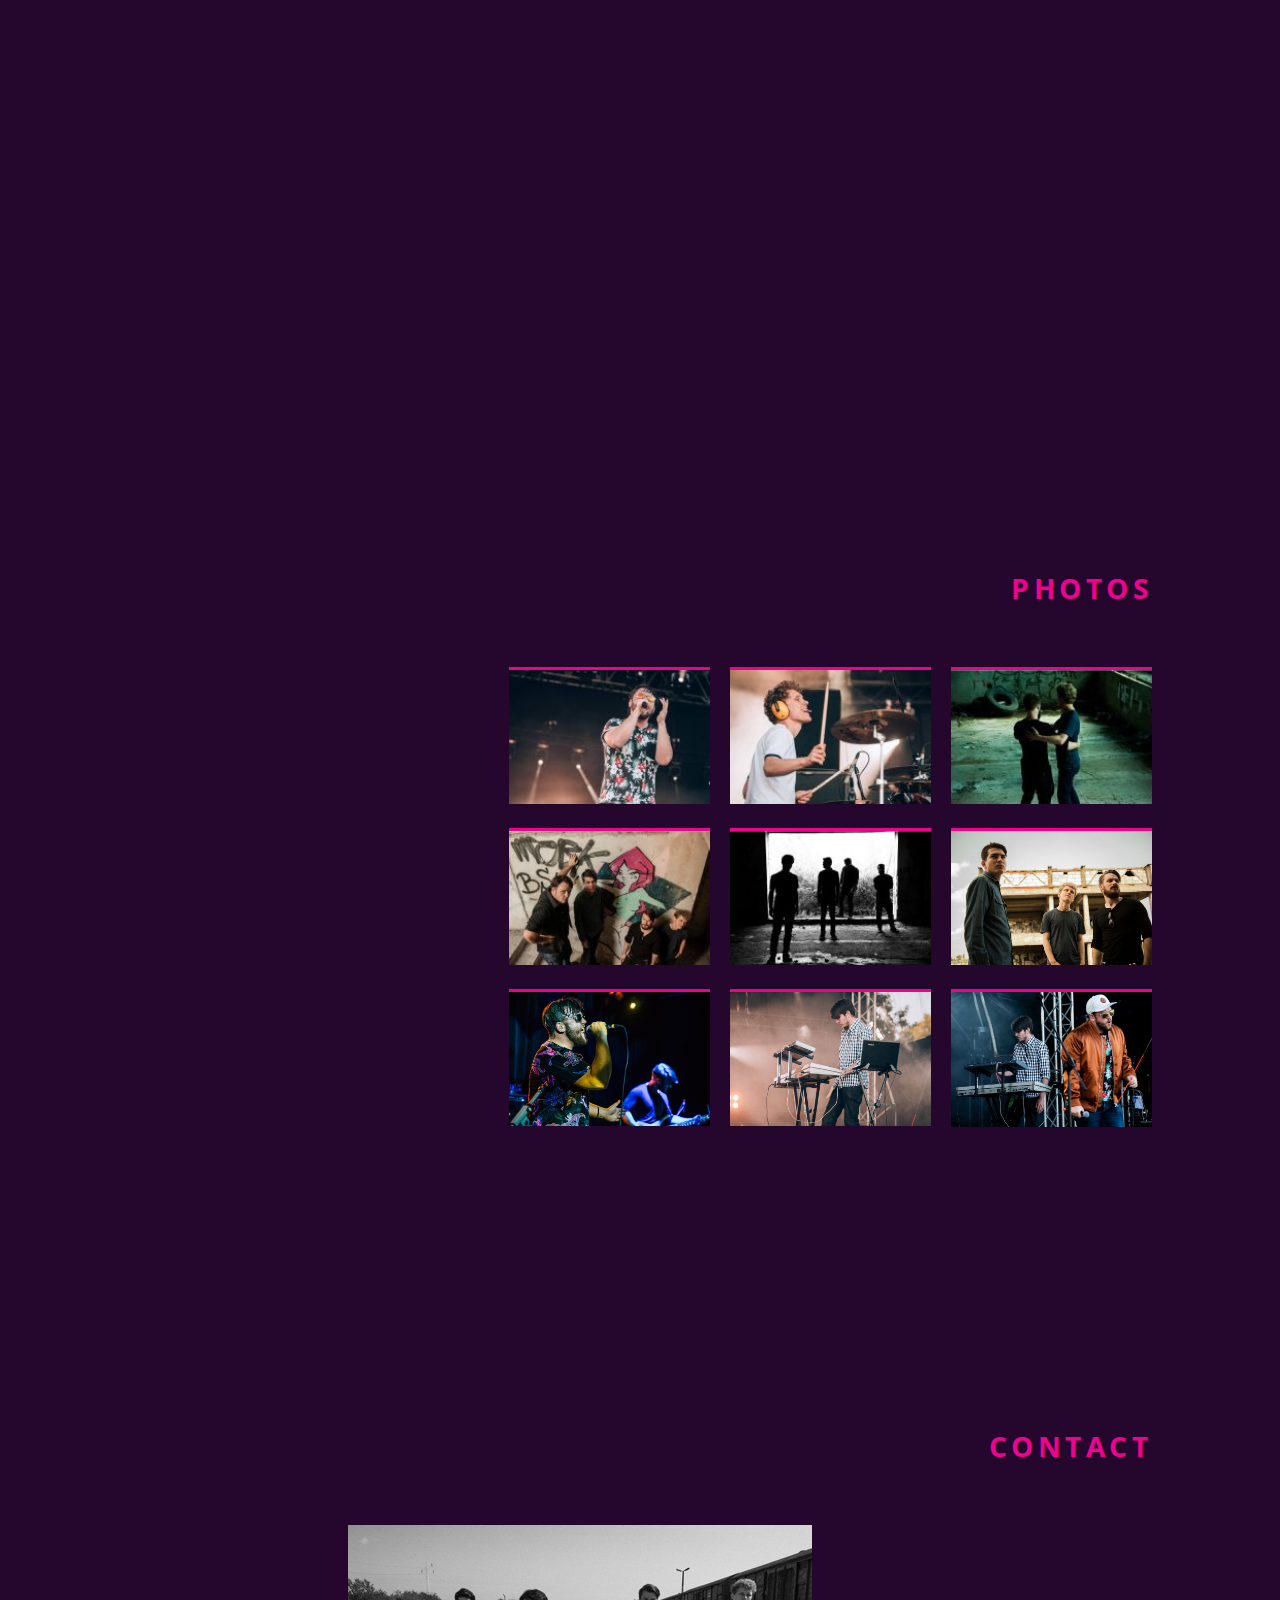
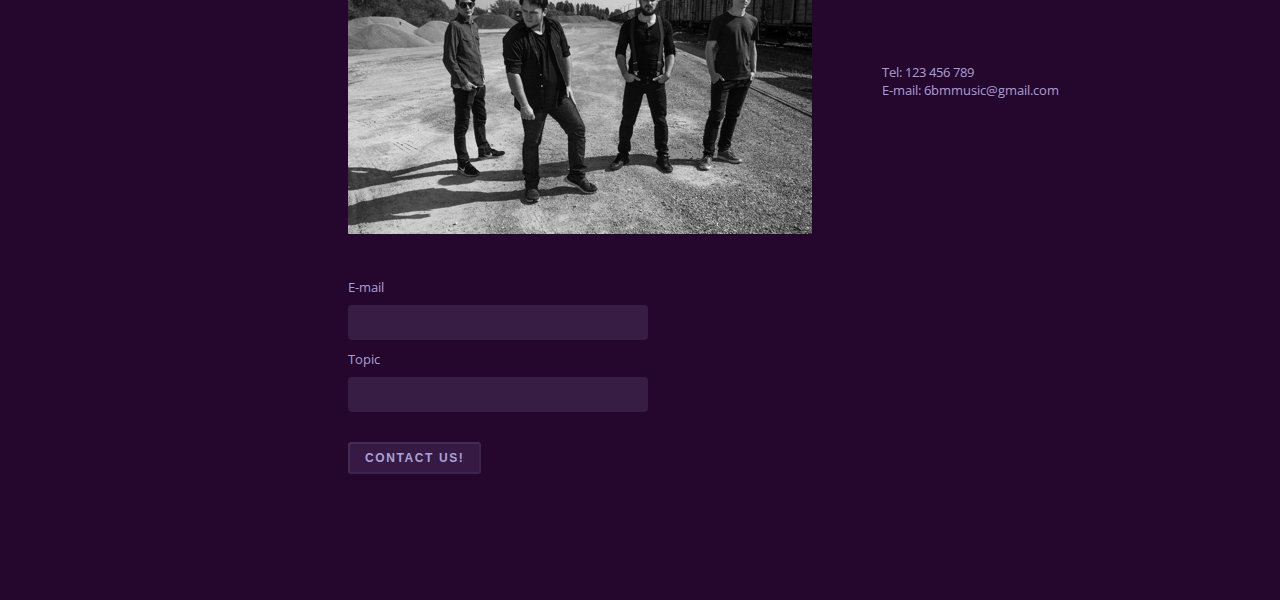
<file: zadanie4/index.html>
<!DOCTYPE html>
<html lang="en">

<head>
    <title>6BM Band Official Website</title>
    <meta name="viewport" content="width=device-width, initial-scale=1">
    <link href="https://fonts.googleapis.com/css?family=Open+Sans:400,600,700" rel="stylesheet">
    <link rel="stylesheet" type="text/css" href="./style.css" />
    <script src="script.js" defer></script>
</head>

<body>
    <header class="page-header">
        <button class="hamburger-menu-button" type="button">
            <span class="top-line"></span>
            <span class="middle-line"></span>
            <span class="bottom-line"></span>
        </button> 
        <h1 class="page-brand">
            <img src="./images/logo.png" alt="6BM logo" />
        </h1>
        <nav class="page-navigation hidden-on-mobile">
            <ul class="page-navigation__items">
                <li class="page-navigation__item">
                    <a class="page-navigation__link" href="#home">Home</a>
                </li>
                <li class="page-navigation__item">
                    <a class="page-navigation__link" href="#about">About</a>
                </li>
                <li class="page-navigation__item">
                    <a class="page-navigation__link" href="#concerts">Concerts</a>
                </li>
                <li class="page-navigation__item">
                    <a class="page-navigation__link" href="#video">Video</a>
                </li>
                <li class="page-navigation__item">
                    <a class="page-navigation__link" href="#photos">Photos</a>
                </li>
                <li class="page-navigation__item">
                    <a class="page-navigation__link" href="#contact">Contact</a>
                </li>
            </ul>
        </nav>
    </header>
    <main class="page-content">
        <section id="home" class="content-section home-section">
            <!--
                    ZAGADNIENIE PONADPROGRAMOWE

                    Nagłówek 'Home' nie jest pokazany na projekcie graficznym, ale dobrą praktyką
                    jest umieszczanie nagłówków przy każdej głównej sekcji strony.
                    Pozwoli to na użytkownikom czytników ekranowych (np. osobom niewidomym lub niedowidzącym)
                    na zorientowanie się w strukturze naszej strony.
                    A żeby zachować wygląd strony adekwatny do projektu graficznego,
                    można utworzyć pomocniczą klasę CSS (np. 'screen-reader-only'),
                    która będzie ukrywała dany element dla standardowego użytkownika.

                    Należy jednak pamiętać, że ukrywanie elementów strony może obniżyć ranking
                    pozycjonowania twojej strony (SEO) i powinniśmy starać się umieszczać elementy nagłówkowe
                    w projekcie graficznym.
                    Dlatego też trzeba świadomie stosować to rozwiązanie i jeśli bardziej zależy nam na
                    pozycjonowaniu niż dostępności, wtedy możemy użyć więcej niż jeden znacznik <h1> i
                    używać go jako głównego nagłówka danych sekcji (w przypadku naszego projektu <h2>
                    zamienilibyśmy na <h1>, a <h3> na <h2>).
                -->
            <h2 class="content-section__header screen-reader-only">Home</h2>
            <ul class="band-members">
                <li class="band-members__item">
                    <img class="band-members__image" src="./images/band-member01.png"
                        alt="Image of stylized keyboard player's face" />
                    <p class="band-members__name">Kamil Zgondek</p>
                    <p class="band-members__desc">Keyboard</p>
                </li>
                <li class="band-members__item">
                    <img class="band-members__image" src="./images/band-member02.png"
                        alt="Image of stylized vocalist's face" />
                    <p class="band-members__name">Łukasz Furman</p>
                    <p class="band-members__desc">Vocals</p>
                </li>
                <li class="band-members__item">
                    <img class="band-members__image" src="./images/band-member03.png"
                        alt="Image of stylized drummer's face" />
                    <p class="band-members__name">Kamil Majewski</p>
                    <p class="band-members__desc">Drums</p>
                </li>
                <li class="band-members__item">
                    <img class="band-members__image" src="./images/band-member04.png"
                        alt="Image of stylized bassist's face" />
                    <p class="band-members__name">Daniel Cajzer</p>
                    <p class="band-members__desc">Bass guitar</p>
                </li>
            </ul>

        </section>
        <section id="about" class="content-section">
            <h2 class="content-section__header">About</h2>
            <div class="about">
                <img class="about__image" src="./images/band01.jpg"
                    alt="Image of band members standing at the construction site" />
                <div class="about__desc">
                    <h3 class="about__desc-header">Straight from Lublin</h3>
                    <p class="about__desc-content">
                        6BM is a young band which has it's origins in the city of Lublin, playing music described as
                        electrorock.<br />
                        Band members aim to convey emotions, reflexion but also hope.<br /><br />
                        They are inspired by various genres, like: alternative rock, nu-metal, synthwave or even
                        drum'n'bass.<br />
                        As for now they released their debut EP - TRINITY and they started working on their first full
                        length album.
                    </p>
                </div>
            </div>
        </section>
        <section id="concerts" class="content-section">
            <h2 class="content-section__header">Concerts</h2>
            <div class="concerts">
                <article class="concerts__item">
                    <img class="concerts__image" src="./images/band02_WiechnikMarcin.jpg"
                        alt="Image of band drummer during a concert" />
                    <header class="concerts__info">
                        <div class="concerts__info-base">
                            <p class="concerts__date">20.12.2018</p>
                            <p class="concerts__location">Lublin, klub XXX</p>
                        </div>
                        <button class="button">Buy a ticket</button>
                    </header>
                </article>
                <article class="concerts__item">
                    <img class="concerts__image" src="./images/band03_WiechnikMarcin.jpg"
                        alt="Image of band vocalist and keyboard player during a concert" />
                    <header class="concerts__info">
                        <div class="concerts__info-base">
                            <p class="concerts__date">20.12.2018</p>
                            <p class="concerts__location">Lublin, klub XXX</p>
                        </div>
                        <button class="button">Buy a ticket</button>
                    </header>
                </article>
                <article class="concerts__item">
                    <img class="concerts__image" src="./images/band04_JakubBodys.jpg"
                        alt="Image of band keyboard player during a concert" />
                    <header class="concerts__info">
                        <div class="concerts__info-base">
                            <p class="concerts__date">20.12.2018</p>
                            <p class="concerts__location">Lublin, klub XXX</p>
                        </div>
                        <button class="button">Buy a ticket</button>
                    </header>
                </article>
                <article class="concerts__item">
                    <img class="concerts__image" src="./images/band05_JakubBodys.jpg"
                        alt="Image of band vocalist during a concert" />
                    <header class="concerts__info">
                        <div class="concerts__info-base">
                            <p class="concerts__date">20.12.2018</p>
                            <p class="concerts__location">Lublin, klub XXX</p>
                        </div>
                        <button class="button">Buy a ticket</button>
                    </header>
                </article>
            </div>
        </section>
        <section id="video" class="content-section">
            <h2 class="content-section__header">Video</h2>
            <iframe class="embedded-video" width="853" height="480"
                src="https://www.youtube.com/embed/AstRXh-vKNI?rel=0" frameborder="0" allow="autoplay; encrypted-media"
                allowfullscreen></iframe>
        </section>
        <section id="photos" class="content-section">
            <h2 class="content-section__header">Photos</h2>
            <ul class="gallery">
                <li class="gallery__item">
                    <img class="gallery__image"
                        srcset="./images/band05_JakubBodys.jpg,
                                ./images/band05_JakubBodys@2.jpg 2x,
                                ./images/band05_JakubBodys@3.jpg 3x"
                        src="./images/band05_JakubBodys@3.jpg"
                        alt="Image of band vocalist during a concert" />
                </li>
                <li class="gallery__item">
                    <img class="gallery__image"
                        srcset="./images/band06_JakubBodys.jpg,
                                ./images/band06_JakubBodys@2.jpg 2x,
                                ./images/band06_JakubBodys@3.jpg 3x"
                        src="./images/band06_JakubBodys@3.jpg"
                        alt="Image of band drummer during a concert" />
                </li>
                <li class="gallery__item">
                    <img class="gallery__image"
                        srcset="./images/band07.jpg,
                                ./images/band07@2.jpg 2x,
                                ./images/band07@3.jpg 3x"
                        src="./images/band07@3.jpg"
                        alt="Image of band members at the construction site" />
                </li>
                <li class="gallery__item">
                    <img class="gallery__image"
                        srcset="./images/band08.jpg,
                                ./images/band08@2.jpg 2x,
                                ./images/band08@3.jpg 3x"
                        src="./images/band08@3.jpg"
                        alt="Image of band members posing against the wall with graffiti" />
                </li>
                <li class="gallery__item">
                    <img class="gallery__image"
                        srcset="./images/band09.jpg,
                                ./images/band09@2.jpg 2x,
                                ./images/band09@3.jpg 3x"
                        src="./images/band09@3.jpg"
                        alt="Image of band members standing in the shadows" />
                </li>
                <li class="gallery__item">
                    <img class="gallery__image"
                        srcset="./images/band10.jpg
                                ./images/band10@2.jpg 2x,
                                ./images/band10@3.jpg 3x"
                        src="./images/band10@3.jpg"
                        alt="Image of band members standing at the construction site" />
                </li>
                <li class="gallery__item">
                    <img class="gallery__image"
                        srcset="./images/band11.jpg
                                ./images/band11@2.jpg 2x,
                                ./images/band11@3.jpg 3x"
                        src="./images/band11@3.jpg"
                        alt="Image of band vocalist during a concert" />
                </li>
                <li class="gallery__item">
                    <img class="gallery__image"
                        srcset="./images/band04_JakubBodys.jpg
                                ./images/band04_JakubBodys@2.jpg 2x,
                                ./images/band04_JakubBodys@3.jpg 3x"
                        src="./images/band04_JakubBodys@3.jpg"
                        alt="Image of band keyboard player during a concert" />
                </li>
                <li class="gallery__item">
                    <img class="gallery__image"
                        srcset="./images/band03_WiechnikMarcin.jpg
                                ./images/band03_WiechnikMarcin@2.jpg 2x,
                                ./images/band03_WiechnikMarcin@3.jpg 3x"
                        src="./images/band03_WiechnikMarcin@3.jpg"
                        alt="Image of band vocalist and keyboard player during a concert" />
                </li>
            </ul>
        </section>
        <section id="contact" class="content-section">
            <h2 class="content-section__header">Contact</h2>
            <div class="contact">
                <div class="contact__item">
                    <img class="contact__img" src="./images/band12.jpg"
                        alt="Image of band members posing next to a train" />
                </div>
                <address class="contact__address">
                    Tel: 123 456 789<br />
                    E-mail: 6bmmusic@gmail.com
                </address>
                <form class="contact__form form">
                    <div class="form__field">
                        <label class="form__label" for="email">E-mail</label>
                        <input class="form__input" type="email" name="email" id="email" required />
                    </div>
                    <div class="form__field">
                        <label class="form__label" for="topic">Topic</label>
                        <input class="form__input" type="text" name="topic" id="topic" required />
                    </div>
                    <button class="button button--contact" type="submit">Contact us!</button>
                </form>
            </div>
        </section>
    </main>
    <footer class="page-footer">
        <!--
                ZAGADNIENIE PONADPROGRAMOWE

                Podobnie jak wyżej, nagłówek jest utworzony dla użytku czytników ekranowych.
            -->
        <h2 class="screen-reader-only">Social media links</h2>
        <ul class="social-links">
            <li class="social-links__item">
                <a class="social-links__link" href="https://www.facebook.com/6BMband/">
                    <img class="social-links__img" src="./images/fb.svg" alt="Facebook" />
                </a>
            </li>
            <li class="social-links__item">
                <a class="social-links__link" href="https://www.instagram.com/6bmband/">
                    <img class="social-links__img" src="./images/insta.svg" alt="Instagram" />
                </a>
            </li>
            <li class="social-links__item">
                <a class="social-links__link" href="http://last.fm/">
                    <img class="social-links__img" src="./images/last.svg" alt="Last.fm" />
                </a>
            </li>
            <li class="social-links__item">
                <a class="social-links__link" href="https://www.youtube.com/channel/UCDqm0F_UFieDt_C4TRPbepQ">
                    <img class="social-links__img" src="./images/yout.svg" alt="Youtube" />
                </a>
            </li>
        </ul>
    </footer>
</body>

</html>
</file>
<file: zadanie1/style.css>
/*
Przeglądarki internetowe nadają znacznikom HTML wartości początkowe,
które się różnią w zależności od producenta (np. Chrome, Firefox, Opera, Internet Explorer, Microsoft Edge).
Dlatego popularną praktyką jest tworzenie tzw. resetów,
czyli plików CSS zawierających reguły, które nadpisują te wartości,
aby były one jednolite niezalenie od przeglądarki.

Więcej na ten temat: https://cssreset.com/what-is-a-css-reset/
*/
@import url('https://fonts.googleapis.com/css?family=Open+Sans&display=swap');
* {
    box-sizing: border-box;
}

body {
    margin: 0;
    padding: 0;
    background-image: url('images/background.svg');
    background-size: 120vw;
    background-attachment: fixed;
    background-position: -50px -100px;
}


h1, h2, h3 {
    margin: 0;
}

ul {
    list-style: none;
    margin: 0;
    padding: 0;
    text-decoration: none;
}

/* MENU */

.page-navigation__item {
    font-family: Helvetica;
    text-transform: uppercase;
    font-weight: bold;
    font-size: 13px;
    letter-spacing: 6.7px;
    padding: 7px 7px 7px 0;
}

.page-navigation__item a {
    text-decoration: none;
    color: rgba(236, 0, 140, 0.8);
  }

.page-navigation__item a:hover {
    color: rgba(236, 0, 140, 1);
}

.page-navigation__item a:focus {
    color: rgba(236, 0, 140);
}

.page-navigation__item a:active {
    color: rgba(236, 0, 140, 0.2);
} 

.page-navigation__item a:disabled {
    color: rgba(236, 0, 140, 0.4);
}


/*
ZAGADNIENIE PONADPROGRAMOWE

Rekomendowany zestaw właściwości, które pozwalają na ukrycie tekstu w taki sposób,
że będzie niewidoczny do standardowego użytkownika, a czytniki ekranowe wciąż będą go czytać.

Więcej na ten temat: https://webaim.org/techniques/css/invisiblecontent/
*/
.screen-reader-only {
    position: absolute;
    left: -10000px;
    top: auto;
    width: 1px;
    height: 1px;
    overflow: hidden;
}

.page-header {
    position: fixed;
    top: 50px;
    left: 50px;
}

.page-footer {
    position: fixed;
    bottom: 50px;
    left: 50px;
}

.page-content {
    text-align: right;
    display: grid;
    grid-template-rows: repeat(6, 100vh);
}

.content-section {
    padding: 0 10% 0 calc(220px + 10%);
    overflow: hidden;
}

/* SEKCJA 1 - CZŁONKOWIE ZESPOŁU */

.band-members {
    height: 100%;
    padding: 0;
    margin: 0;
    display: flex;
    flex-wrap: nowrap;
    align-items: center;
    justify-content: center;   
}

.band-members__image {
    opacity: 0.5;
    height: 43vh;
}

.band-members__image:hover {
    opacity: 1;
}

.band-members__image ~ p {
    visibility: hidden;
}

.band-members__image:hover ~ p {
    visibility: initial;
}

.band-members__item {
    font-family: Helvetica;
    letter-spacing: 5px;
    text-align: left;
    margin: 10px; 
}

.band-members__name {
    color: #ccc8ff;
    text-transform: uppercase;
    font-weight: bold;
    font-size: 15px;
}

.band-members__desc {
    color: rgb(204, 200, 255, 0.5);
    font-size: 13px;
}

.content-section__header {
    text-transform: uppercase;
    font-size: 28px;
    font-weight: bold;
    letter-spacing: 4.5px;
    color: #ef008e;
    font-family: "Open Sans";
    padding: 100px 0 50px 0;
}

/* DRUGA SEKCJA - ABOUT */

.about-section__desc {
    font-weight: 300;
    background-color: #25072e;
    float: right;
    position: relative;
    margin-left: 1000000px;
    right: calc(75vh - 85px);
    bottom: calc(50vh - 215px);
    width: 400px;
    height: 400px;
    padding: 20px;
    border-bottom: 3px solid #ef008e;
    letter-spacing: 1.5px;
}

.about-section__desc-header {
    color: #ccc8ff;
    text-transform: uppercase;
    font-size: 15px;
    font-family: "Open Sans";
    font-weight: bold;
    letter-spacing: 3.8px;
    text-align: left;
    padding: 20px 0 0 20px;
}

.about-section__desc-details {
    color: rgb(204, 200, 255, 0.8);
    font-size: 13px;
    font-family: "Open Sans";
    text-align: left;
    padding: 20px;
}

.about-section img {
    height: 50vh;
    border-top: 3px solid #ef008e;
}

/* TRZECIA SEKCJA - CONCERTS */

.concerts {
    display: flex;
    flex-wrap: wrap;
    width: 80vh;
    height: 70vh;
    float: right;
    justify-content: space-between;
}

.concerts__item {
    width: 40%;
    flex: 0 0 47%;
}

.concerts img {
    width: 100%;
    border-bottom: 3px solid #ef008e;
}   
    
.concerts__date {
    color: #ccc8ff;
    font-size: 15px;
    font-weight: bold;
    letter-spacing: 3.8px;
    text-align: left;
    font-family: "Open Sans";
    margin-bottom: 2px;
 }

.concerts__location {
    color: rgb(204, 200, 255, 0.8);
    font-size: 13px;
    letter-spacing: 3.5px;
    font-family: "Open Sans";
    text-align: left;
    margin-top: 0;
}

.concerts button {
    background-color: rgb(204, 200, 255, 0.1);
    color: rgb(204, 200, 255, 0.8);
    border: none;
    text-transform: uppercase;
    padding: 7px 15px;
    font-size: 12px;
    font-weight: 600;
    border-radius: 3px;
    position: relative;
    top: -49px;
    left: 0px;
    margin: 1px;
    letter-spacing: 1.5px;
}

.concerts button:hover {
    background-color:rgb(204, 200, 255, 0.5); 
    color: rgb(204, 200, 255, 1.0);
}

.concerts button:focus {
    background-color:rgb(204, 200, 255, 0.2); 
    color: rgb(204, 200, 255, 0.8);
    border: 1px solid rgb(204, 200, 255, 0.8);
    outline: 0;
    margin: 0;
}

.concerts button:active {
    background-color:rgb(204, 200, 255, 0.2); 
    color: rgb(204, 200, 255, 0.8);
    border: 0;
    margin: 1px;
} 

.concerts button:disabled {
    background-color:rgb(204, 200, 255, 0.1); 
    color: rgb(204, 200, 255, 0.4);
    border: none;
}
/* CZWARTA SEKCJA - TELEDYSK */

#video iframe {
    border-top: 3px solid #ef008e;
    width: 92vh;
    height: 65vh;
}

/* PIĄTA SEKCJA - GALERIA */

.gallery {
    display: flex;
    flex-wrap: wrap;
    width: 110vh;
    height: 70vh;
    float: right;
    justify-content: space-between;
}

.gallery__item {
    width: 30%;
    height: 30%;
    flex: 0 0 30%;
}

.gallery__item img {
    height: 104%;
    border-top: 3px solid #ef008e;
}

.gallery__item:hover img {
    height: 110%;
}

/* SZÓSTA SEKCJA - KONTAKT */

#contact {
    display: flex;
    flex-wrap: wrap;
    justify-content: flex-end;
    padding-left: 500px;
}

#contact .content-section__header {
    width: 100%;
}

address {
    color: rgb(204, 200, 255, 0.8);
    font-size: 13px;
    font-family: "Open Sans";
    font-style: normal;
    align-self: center;
    padding-left: 60px;
    text-align: left;
    letter-spacing: 1.5px;
    width: calc(110vh - 480px);
    box-sizing: border-box;
}

.form {
    width: calc(110vh - 15px);
    height: 300px;
    padding-top: 20px;
}

.form__field {
    color: rgb(204, 200, 255, 0.8);
    font-size: 13px;
    font-family: "Open Sans";
    font-style: normal;
    text-align: left;
    letter-spacing: 1.5px;
}

.form__label {
    display: block;
    padding: 3px;
}

.form__input {
    background-color: rgb(204, 200, 255, 0.1);
    border: none;
    border-radius: 3px;
    height: 25px;
    width: 200px;
}

.form__field button {
    background-color: rgb(204, 200, 255, 0.1);
    color: rgb(204, 200, 255, 0.8);
    border: none;
    text-transform: uppercase;
    padding: 7px 13px;
    font-size: 12px;
    font-weight: 600;
    border-radius: 3px;
    margin-top: 30px;
    letter-spacing: 1.5px;
}

.form__field button:hover {
    background-color:rgb(204, 200, 255, 0.5); 
    color: rgb(204, 200, 255, 1.0);
}

.social-links__link {
    display: block;
    font-size: 0;
    min-width: 25px;
    min-height: 25px;
    background-color: rgba(236, 0, 140, 0.5);
    mask-size: 25px 25px;
    -webkit-mask-size: 25px 25px;
    margin-bottom: 20px;
}

.social-links__link:hover {
    background-color: rgba(236, 0, 140, 0.9);
}

.social-links__link:focus {
    background-color: rgba(236, 0, 140, 1);
}

.social-links__link:active {
    background-color: rgba(236, 0, 140, 0.3);
}



.social-links__link[href="http://facebook.com/"]{
    mask-image: url('images/facebook.svg');
    -webkit-mask-image: url('images/facebook.svg');
}

.social-links__link[href="http://instagram.com/"]{
    mask-image: url('images/instagram.svg');
    -webkit-mask-image: url('images/instagram.svg');
}

.social-links__link[href="http://last.fm/"]{
    mask-image: url('images/lastfm.svg');
    -webkit-mask-image: url('images/lastfm.svg');
}

.social-links__link[href="http://youtube.com/"]{
    mask-image: url('images/youtube.svg');
    -webkit-mask-image: url('images/youtube.svg');
}
</file>
<file: zadanie2/style.css>
/*
Przeglądarki internetowe nadają znacznikom HTML wartości początkowe,
które się różnią w zależności od producenta (np. Chrome, Firefox, Opera, Internet Explorer, Microsoft Edge).
Dlatego popularną praktyką jest tworzenie tzw. resetów,
czyli plików CSS zawierających reguły, które nadpisują te wartości,
aby były one jednolite niezalenie od przeglądarki.

Więcej na ten temat: https://cssreset.com/what-is-a-css-reset/
*/

* {
    box-sizing: border-box;
}

body {
    margin: 0;
    padding: 0;
    /*
    "background-image" - ustawiamy obrazek z projektu graficznego jako tło całej witryny
    "background-size: cover" sprawia, że obrazek tła będzie skalowany tak, żeby wypełniać ekran w całości
        niezależnie od proporcji ekranu
    ""

    */
    background-image: url('./images/background.svg');
    /*
    */
    background-size: cover;
    background-position: center;
    background-repeat: no-repeat;
    background-attachment: fixed;
}

h1, h2, h3 {
    margin: 0;
}

ul {
    list-style: none;
    margin: 0;
    padding: 0;
}

/*
ZAGADNIENIE PONADPROGRAMOWE

Rekomendowany zestaw właściwości, które pozwalają na ukrycie tekstu w taki sposób,
że będzie niewidoczny do standardowego użytkownika, a czytniki ekranowe wciąż będą go czytać.

Więcej na ten temat: https://webaim.org/techniques/css/invisiblecontent/
*/
.screen-reader-only {
    position: absolute;
    left: -10000px;
    top: auto;
    width: 1px;
    height: 1px;
    overflow: hidden;
}

/*
######################################
TYPOGRAFIA
######################################
*/

body {
    color: rgba(204, 200, 255, 0.8);
    font-family: 'Open Sans', sans-serif;
    font-size: 13px;
    font-weight: normal;
}

a {
    color: #EF008E;
    text-decoration: none;
}

/*
######################################
PRZYCISKI
######################################
*/

.button {
    padding: 7px 15px;
    border-radius: 3px;
    background-color: rgba(204, 200, 255, 0.1);
    border-color: rgba(204, 200, 255, 0.1);

    color: rgba(204, 200, 255, 0.8);
    font-size: 12px;
    font-weight: 600;
    text-transform: uppercase;
    letter-spacing: 1.6px;
    cursor: pointer;
}

.button--contact {
    margin-top: 20px;
}

@media(max-width: 360px) {
    .button {
        width: 100%;
    }
}
/*
######################################
FORMULARZE
######################################
*/

.form__field {
    margin-bottom: 10px;
}

.form__label {
    display: block;
    margin-bottom: 9px;
}

.form__input {
    display: block;
    height: 35px;
    width: 300px;
    padding: 10px 15px;
    border: none;
    border-radius: 4px;
    background-color: rgba(219, 216, 251, 0.1);
}

@media(max-width: 360px) {
    .form__field,
    .form__input {
        width: 100%;
    }
}

/*
######################################
GŁÓWNY LAYOUT STRONY
######################################
*/

/*
Ustawiając sekcje nagłówka i stopki w pozycji 'fixed' sprawiamy,
że niezależnie od pozycji paska przewijania elementy te będą znajdowały się
w tej samej pozycji względem okna przeglądarki.
Natomiast pozycję tę ustawiamy za pomocą parametrów 'top', 'bottom', 'right', 'left'.
*/
.page-header {
    position: fixed;
    top: 50px;
    left: 50px;
}

.page-footer {
    position: fixed;
    bottom: 50px;
    left: 50px;
}

@media(max-width: 360px) {
    .page-brand {
        text-align: center;
    }

    .page-header,
    .page-footer {
        position: static;
        margin: 20px 5%;
    }
}
/*
Lewy margines ustawiony na kontenerze z główną zawartością strony sprawia,
że nie będzie ona nachodzić na nagłówek i stopkę niezależnie od pozycji paska przewijania.
Na projekcie graficznym sekcja menu ma szerokość około 170px i jest oddalona od krawędzi ekranu
o 50px, więc można założyć, że 220px marginesu będzie wartością stosunkowo bezpieczną.
Z kolei spady (padding) nadane na kontener wyznaczają minimalną odległość, na jaką będzie oddalona
treść strony od otaczających ją granic kontenera (wartość "0 10%" jest
skrótem od padding-top: 0, padding-bottom: 0, padding-left: 10%, padding-right: 10%).
Więcej skrótów paddingu: https://developer.mozilla.org/en-US/docs/Web/CSS/padding
Właściwość "text-align: right" przykleja zawartość do prawej strony
(oddziałuje na elementy, które są elementami inline'owymi, np. tekst, znaczniki <a>, <span> czy elementy z nadanym stylem "display: inline-block").
*/
.page-content {
    margin-left: 220px;
    padding: 0 10%;
}

@media(max-width: 360px) { 
    .page-content {
        margin-left: 0;
        padding: 0 5%;
        width: 100%;
    }
}

/*
######################################
NAWIGACJA
######################################
*/

.page-navigation__items {
    padding-top: 15px;
}

.page-navigation__link {
    line-height: 30px;
    text-transform: uppercase;
    letter-spacing: 6.7px;
}

@media(max-width: 360px) {
    .page-navigation__link {
        display: block;
        padding: 5px;
        text-align: center;
    }
}

/*
######################################
LINKI DO SOCIAL MEDIA
######################################
*/


.social-links__item + .social-links__item {
    margin-top: 15px;
}

.social-links__img {
    width: 20px;
    height: 20px;
}

@media(max-width: 360px) {
    .social-links {
        display: flex;
        justify-content: space-between;
    }

    .social-links__item {
        display: block;
    }

    .social-links__item + .social-links__item {
        margin-top: 0;
    }
}

/*
######################################
STYLE WSPÓLNE DLA WSZYSTKICH SEKCJI
######################################
*/

/*
Projekt graficzny zakłada, że każda sekcja strony będzie wypełniać całą wysokość okna przeglądarki
lub więcej, jeśli zawartość danej sekcji jest wyższa. Dlatego świetnym rozwiązaniem
będzie użycie jednostki "vh", która oznacza 1% wysokości okna przeglądarki z właściwością "min-height",
która wymusza wysokość elementu na zadaną wartość lub wyższą.

Następnie sekcje zostają zdefiniowane jako kontener flexbox (display: flex) co pozwala
na większą kontrolę nad zachowaniem elementów wewnątrz.
Zakładamy, ze każda sekcja strony ma bazową strukturę w formacie:

    <section class="content-section">
        <h2 class="content-section__header">{nagłówek sekcji}</h2>
        <div class="content-section__body">
            {zawartość sekcji}
        </div>
    </section>
*/
.content-section {
    display: flex;
    flex-direction: column;
    justify-content: center;
    align-items: flex-end;
    min-height: 100vh;
}

.content-section__header {
    margin-bottom: 60px;
    color: #EF008E;
    font-size: 28px;
    font-weight: bold;
    letter-spacing: 4.5px;
    text-transform: uppercase;
}

.content-section__body {
    flex-grow: 1;
}


@media(max-width: 360px) { 
    .content-section {
        flex-wrap: wrap;
        align-items: flex-start;
        min-height: unset;
    }

    .content-section__header {
        margin-top: 30px;
        margin-bottom: 10px;
    }
}

/*
######################################
SEKCJA "HOME"
######################################
*/

.content-section.home-section {
    align-items: center;
}

.band-members {
    display: flex;
    flex-direction: row;
    align-items: center;
}

@media(max-width: 360px) {
    .band-members {
        flex-wrap: wrap;
        justify-content: center;
    }

    .band-members__image {
        width: 80%;
    }
}
/*
Tymczasowo ukrywamy tę sekcję, zajmiemy się nią na następnych zajęciach.
*/


.band-members__name,
.band-members__desc {
    display: none;
}

@media(max-width: 360px) {
    .band-members__name,
    .band-members__desc {
        display: block;
        text-align: center;
    }

    .band-members__name {
        margin-top: 0;
        font-weight: bold;
    }

    .band-members__desc {
        margin-bottom: 30px;
    }
}

/*
######################################
SEKCJA "ABOUT"
######################################
*/

/*
Żeby ustawić opis zespołu w rogu zdjęcia, można zastosować popularną sztuczkę z pozycjonowaniem.
Wykorzystuje ona właściwość elementów z "position: absolute", których położenie jest ustalane
względem najbliższego mu rodzica, który jest pozycjonowany (ma ustawione "position" na inne
niż "static", czyli "absolute", "relative", "fixed" lub "sticky").

Dlatego gdy na jego rodzica "about" ustawimy "position: relative" (które bez parametrów
dodatkowych top, left, bottom, right, nic nie zmienia w jego pozycji), to zawarty w nim
element "about__desc" ustawia się absolutnie względem niego.

Gdy dodamy wartości "left: -290px" i "bottom: -115px", wtedy "about__desc" będzie wystawać
z lewego dolnego rogu "about" dokładnie o te odległości.

Natomiast aby nie dopuścić do sytuacji, że wystający "about__desc" nachodził
na sąsiadujące sekcje na stronie, nadajemy "about" marginesy adekwatne do odległości
podane przy pozycjonowaniu "about_desc".
*/
.about {
    position: relative;
    margin-left: 290px;
    margin-bottom: 115px;
}

.about__image {
    max-width: 100%;
    border-top: 3px solid #EF008E;
}

.about__desc-header {
    margin-bottom: 30px;
    color: #CCC8FF;
    font-size: 15px;
    font-weight: bold;
    text-transform: uppercase;
}

.about__desc {
    position: absolute;
    left: -290px;
    bottom: -115px;
    width: 380px;
    padding: 30px;
    background-color: #25072e;
    border-bottom: 3px solid #EF008E;
}

@media(max-width: 360px) {
    .about {
        position: relative;
        margin-left: 0;
        margin-bottom: 0;
    }

    .about__desc {
        position: static;
        width: 100%;
    }
}

/*
######################################
SEKCJA "CONCERTS"
######################################
*/

.concerts {
    width: 80%;
    display: grid;
    grid-template-columns: repeat(2, 1fr);
    column-gap: 55px;
    row-gap: 45px;
}

.concerts__image {
    max-width: 100%;
    border-bottom: 3px solid #EF008E;
}

.concerts__info {
    display: flex;
    flex-direction: row;
    align-items: center;
    padding-top: 10px;
}

.concerts__info-base {
    flex-grow: 1;
}

.concerts__date {
    margin: 0;
    color: #CCC8FF;
    font-size: 15px;
    font-weight: bold;
    text-transform: uppercase;
    letter-spacing: 3.8px;
}

.concerts__location {
    margin: 0;
    letter-spacing: 3.8px;
}

@media(max-width: 360px) {
    .concerts {
        grid-template-columns: 1fr;
        width: 100%;
    }

    .concerts__info {
        flex-wrap: wrap;
    }

    .concerts__info-base {
        margin-bottom: 5px;
    }
}

/*
######################################
SEKCJA "VIDEO"
######################################
*/

.embedded-video {
    border-top: 3px solid #EF008E;
}

@media(max-width: 360px) {
    .embedded-video {
        width: 100%;
        height: 100%;
    }
}

/*
######################################
SEKCJA "PHOTOS"
######################################
*/

.gallery {
    display: flex;
    width: 80%;
    flex-wrap: wrap;
    justify-content: flex-end;
}

.gallery__item {
    width: 33%;
}

.gallery__image {
    border-top: 3px solid #EF008E;
}

@supports(display: grid) {
    .gallery {
        display: grid;
        grid-template-columns: repeat(3, 1fr);
        gap: 20px;
    }

    .gallery__image {
        max-width: 100%;
    }

    .gallery__item {
        width: 100%;
    }
}

@media(max-width: 360px) {
    .gallery {
        display: flex;
        width: 100%;
    }

    .gallery__item {
        width: 100%;
    }
}

/*
######################################
SEKCJA "CONTACT"
######################################
*/

.contact {
    display: flex;
    flex-direction: row;
    flex-wrap: wrap;
    align-items: center;
}

.contact__img {
    max-width: 100%;
}

.contact__address {
    padding: 70px;
    font-style: normal;
}

.contact__form {
    flex-basis: 50%;
    padding-top: 40px;
}

@media(max-width: 360px) {
    .contact__address {
        padding: 10px 0;
    }

    .contact__form {
        padding-top: 0;
        flex-basis: unset;
        width: 100%;
    }
}
</file>
<file: zadanie3/style.css>
* {
    box-sizing: border-box;
}

body {
    margin: 0;
    padding: 0;

    background-color: #25072E;
    background-image: url('./images/background.svg');
    background-size: cover;
    background-position: center;
    background-repeat: no-repeat;
    background-attachment: fixed;
}

h1, h2, h3 {
    margin: 0;
}

ul {
    list-style: none;
    margin: 0;
    padding: 0;
}

.screen-reader-only {
    position: absolute;
    left: -10000px;
    top: auto;
    width: 1px;
    height: 1px;
    overflow: hidden;
}

/*
######################################
TYPOGRAFIA
######################################
*/

body {
    color: rgba(204, 200, 255, 0.8);
    font-family: 'Open Sans', sans-serif;
    font-size: 13px;
    font-weight: normal;
}

a {
    color: #EF008E;
    text-decoration: none;
}

/*
######################################
PRZYCISKI
######################################
*/

.button {
    padding: 7px 15px;
    border-radius: 3px;
    background-color: rgba(204, 200, 255, 0.1);
    border-color: rgba(204, 200, 255, 0.1);

    color: rgba(204, 200, 255, 0.8);
    font-size: 12px;
    font-weight: 600;
    text-transform: uppercase;
    letter-spacing: 1.6px;
    cursor: pointer;
}

.button--contact {
    margin-top: 20px;
}

/*
######################################
FORMULARZE
######################################
*/

.form__field {
    margin-bottom: 10px;
}

.form__label {
    display: block;
    margin-bottom: 9px;
}

.form__input {
    display: block;
    height: 35px;
    width: 300px;
    padding: 10px 15px;
    border: none;
    border-radius: 4px;
    background-color: rgba(219, 216, 251, 0.1);
}

/*
######################################
GŁÓWNY LAYOUT STRONY
######################################
*/

.page-header {
    position: fixed;
    top: 50px;
    left: 50px;
}

.page-footer {
    position: fixed;
    bottom: 50px;
    left: 50px;
}

.page-content {
    margin-left: 220px;
    padding: 0 10%;
}

/*
######################################
NAWIGACJA
######################################
*/

.page-navigation__items {
    padding-top: 15px;
}

.page-navigation__link {
    line-height: 30px;
    text-transform: uppercase;
    letter-spacing: 6.7px;
}

/*
######################################
LINKI DO SOCIAL MEDIA
######################################
*/


.social-links__item + .social-links__item {
    margin-top: 15px;
}

.social-links__img {
    width: 20px;
    height: 20px;
}

/*
######################################
STYLE WSPÓLNE DLA WSZYSTKICH SEKCJI
######################################
*/

.content-section {
    display: flex;
    flex-direction: column;
    justify-content: center;
    align-items: flex-end;
    min-height: 100vh;
}

.content-section__header {
    margin-bottom: 60px;
    color: #EF008E;
    font-size: 28px;
    font-weight: bold;
    letter-spacing: 4.5px;
    text-transform: uppercase;
}

.content-section__body {
    flex-grow: 1;
}

/*
######################################
SEKCJA "HOME"
######################################
*/

.content-section.home-section {
    align-items: center;
}

.band-members {
    display: flex;
    flex-direction: row;
    align-items: center;
}

.band-members__name,
.band-members__desc {
    display: none;
}

/*
######################################
SEKCJA "ABOUT"
######################################
*/

.about {
    position: relative;
    margin-left: 290px;
    margin-bottom: 115px;
}

.about__image {
    max-width: 100%;
    border-top: 3px solid #EF008E;
}

.about__desc-header {
    margin-bottom: 30px;
    color: #CCC8FF;
    font-size: 15px;
    font-weight: bold;
    text-transform: uppercase;
}

.about__desc {
    position: absolute;
    left: -290px;
    bottom: -115px;
    width: 380px;
    padding: 30px;
    background-color: #25072e;
    border-bottom: 3px solid #EF008E;
}

/*
######################################
SEKCJA "CONCERTS"
######################################
*/

.concerts {
    width: 80%;
    display: grid;
    grid-template-columns: repeat(2, 1fr);
    column-gap: 55px;
    row-gap: 45px;
}

.concerts__image {
    width: 100%;
    border-bottom: 3px solid #EF008E;
}

.concerts__info {
    display: flex;
    flex-direction: row;
    align-items: center;
    padding-top: 10px;
}

.concerts__info-base {
    flex-grow: 1;
}

.concerts__date {
    margin: 0;
    color: #CCC8FF;
    font-size: 15px;
    font-weight: bold;
    text-transform: uppercase;
    letter-spacing: 3.8px;
}

.concerts__location {
    margin: 0;
    letter-spacing: 3.8px;
}

/*
######################################
SEKCJA "VIDEO"
######################################
*/

.embedded-video {
    border-top: 3px solid #EF008E;
}

/*
######################################
SEKCJA "PHOTOS"
######################################
*/

.gallery {
    display: flex;
    flex-wrap: wrap;
    width: calc(80% + 20px); /* Znosi wpływ .gallery__item { margin-left: 20px; } */
    margin-top: -20px; /* Znosi wpływ .gallery__item { margin-top: 20px; } */
}

.gallery__item {
    width: calc((100% - 3 * 20px) / 3);
    margin-top: 20px;
    margin-left: 20px;
}

.gallery__image {
    width: 100%;
    border-top: 3px solid #EF008E;
}

@supports (display: grid) {
    .gallery {
        width: 80%;
        display: grid;
        grid-template-columns: repeat(3, 1fr);
        gap: 20px;
        margin: 0;
    }

    .gallery__item {
        width: 100%;
        margin: 0;
    }
}

/*
######################################
SEKCJA "CONTACT"
######################################
*/

.contact {
    display: flex;
    flex-direction: row;
    flex-wrap: wrap;
    align-items: center;
}

.contact__img {
    max-width: 100%;
}

.contact__address {
    padding: 70px;
    font-style: normal;
}

.contact__form {
    flex-basis: 50%;
    padding-top: 40px;
}

.hamburger-menu-button {
    display: none;
}

.have-fun-text {
    text-transform: uppercase;
    font-size: 15px;
}

/* //////////////////////////////// MOBILE STYLES //////////////////////////////// */

@media screen and (max-width: 360px) {

    body {
        background-image: none;
    }
    /*
    ######################################
    PRZYCISKI
    ######################################
    */

    .button {
        width: 100%;
        height: 40px;
    }

    /*
    ######################################
    FORMULARZE
    ######################################
    */

    .form__input {
        width: 100%;
    }

    /*
    ######################################
    GŁÓWNY LAYOUT STRONY
    ######################################
    */

    .page-header {
        position: static;
        display: flex;
        flex-direction: column;
        align-items: center;
        margin-bottom: 64px;
        padding: 24px 24px 0;
    }

    .page-footer {
        position: static;
        padding: 24px;
    }

    .page-content {
        margin-left: 0;
        padding: 0 24px;
    }

    /*
    ######################################
    NAWIGACJA
    ######################################
    */

    .page-navigation__items {
        text-align: center;
    }

    .hamburger-menu-button {
        display: block;
        position: absolute;
        top: 25px;
        left: 30px;
        background: none;
        border: none;
        color: #EF008E;
        font-size: 25px;
    }

    /*
    ######################################
    LINKI DO SOCIAL MEDIA
    ######################################
    */
    .social-links {
        display: flex;
        justify-content: space-between;
    }

    .social-links__item + .social-links__item  {
        margin-top: 0;
    }

    .social-links__img {
        width: 32px;
        height: 32px;
    }

    /*
    ######################################
    STYLE WSPÓLNE DLA WSZYSTKICH SEKCJI
    ######################################
    */

    .content-section {
        align-items: center;
        min-height: unset;
        margin-bottom: 64px;
    }

    .content-section__header {
        margin-bottom: 32px;
    }

    .content-section__body {
        flex-grow: 1;
    }

    .hidden-on-mobile {
        display: none;
    }

    /*
    ######################################
    SEKCJA "HOME"
    ######################################
    */

    .band-members {
        display: grid;
        grid-template-columns: repeat(2, 1fr);
        gap: 24px 12px;
    }

    .band-members__item {
        width: 100%;
        height: 100%;
        display: flex;
        flex-direction: column;
    }

    .band-members__image {
        width: 150px;
        height: 175px;
        margin-bottom: 16px;
        object-fit: contain;
    }

    .band-members__name,
    .band-members__desc {
        display: block;
        margin: 0;
        text-align: center;
    }

    .band-members__name {
        font-size: 16px;
        text-transform: uppercase;
        letter-spacing: .2px;
    }

    /*
    ######################################
    SEKCJA "ABOUT"
    ######################################
    */

    .about {
        margin: 0;
    }

    .about__desc-header {
        font-size: 18px;
    }

    .about__desc {
        position: static;
        width: 100%;
        padding: 24px;
    }

    .about__desc-content {
        font-size: 14px;
        line-height: 1.5;
    }

    /*
    ######################################
    SEKCJA "CONCERTS"
    ######################################
    */

    .concerts {
        width: 100%;
        grid-template-columns: 1fr;
        row-gap: 32px;
    }

    .concerts__info {
        flex-direction: column;
    }

    .concerts__info-base {
        width: 100%;
        display: flex;
        justify-content: space-between;
        margin: 16px;
    }

    /*
    ######################################
    SEKCJA "VIDEO"
    ######################################
    */

    .embedded-video {
        width: 100%;
    }

    /*
    ######################################
    SEKCJA "PHOTOS"
    ######################################
    */

    .gallery {
        display: block;
        width: 100%;
    }

    .gallery__item {
        margin-bottom: 12px;
    }

    @supports (display: grid) {
        .gallery {
            display: grid;
            grid-template-columns: 1fr;
            gap: 12px;
        }

        .gallery__item {
            margin-bottom: 0;
        }
    }

    /*
    ######################################
    SEKCJA "CONTACT"
    ######################################
    */

    .contact__form {
        width: 100%;
        flex-basis: unset;
    }

    .contact__item {
        margin-bottom: 24px;
    }

    .contact__address {
        padding: 0;
        line-height: 1.77;
    }
}
</file>
<file: zadanie4/style.css>
* {
    box-sizing: border-box;
}

body {
    margin: 0;
    padding: 0;

    background-color: #25072E;
    background-image: url('./images/background.svg');
    background-size: cover;
    background-position: center;
    background-repeat: no-repeat;
    background-attachment: fixed;
}

h1, h2, h3 {
    margin: 0;
}

ul {
    list-style: none;
    margin: 0;
    padding: 0;
}

.screen-reader-only {
    position: absolute;
    left: -10000px;
    top: auto;
    width: 1px;
    height: 1px;
    overflow: hidden;
}

/*
######################################
TYPOGRAFIA
######################################
*/

body {
    color: rgba(204, 200, 255, 0.8);
    font-family: 'Open Sans', sans-serif;
    font-size: 13px;
    font-weight: normal;
}

a {
    color: #EF008E;
    text-decoration: none;
}

/*
######################################
PRZYCISKI
######################################
*/

.button {
    padding: 7px 15px;
    border-radius: 3px;
    background-color: rgba(204, 200, 255, 0.1);
    border-color: rgba(204, 200, 255, 0.1);

    color: rgba(204, 200, 255, 0.8);
    font-size: 12px;
    font-weight: 600;
    text-transform: uppercase;
    letter-spacing: 1.6px;
    cursor: pointer;
}

.button--contact {
    margin-top: 20px;
}

/*
######################################
FORMULARZE
######################################
*/

.form__field {
    margin-bottom: 10px;
}

.form__label {
    display: block;
    margin-bottom: 9px;
}

.form__input {
    display: block;
    height: 35px;
    width: 300px;
    padding: 10px 15px;
    border: none;
    border-radius: 4px;
    background-color: rgba(219, 216, 251, 0.1);
}

/*
######################################
GŁÓWNY LAYOUT STRONY
######################################
*/

.page-header {
    position: fixed;
    top: 50px;
    left: 50px;
}

.page-footer {
    position: fixed;
    bottom: 50px;
    left: 50px;
}

.page-content {
    margin-left: 220px;
    padding: 0 10%;
}

/*
######################################
NAWIGACJA
######################################
*/

.page-navigation__items {
    padding-top: 15px;
}

.page-navigation__link {
    line-height: 30px;
    text-transform: uppercase;
    letter-spacing: 6.7px;
}

/*
######################################
LINKI DO SOCIAL MEDIA
######################################
*/


.social-links__item + .social-links__item {
    margin-top: 15px;
}

.social-links__img {
    width: 20px;
    height: 20px;
}

/*
######################################
STYLE WSPÓLNE DLA WSZYSTKICH SEKCJI
######################################
*/

.content-section {
    display: flex;
    flex-direction: column;
    justify-content: center;
    align-items: flex-end;
    min-height: 100vh;
}

.content-section__header {
    margin-bottom: 60px;
    color: #EF008E;
    font-size: 28px;
    font-weight: bold;
    letter-spacing: 4.5px;
    text-transform: uppercase;
}

.content-section__body {
    flex-grow: 1;
}

/*
######################################
SEKCJA "HOME"
######################################
*/

.content-section.home-section {
    align-items: center;
}

.band-members {
    display: flex;
    flex-direction: row;
    align-items: center;
}

.band-members__name,
.band-members__desc {
    display: none;
}

/*
######################################
SEKCJA "ABOUT"
######################################
*/

.about {
    position: relative;
    margin-left: 290px;
    margin-bottom: 115px;
}

.about__image {
    max-width: 100%;
    border-top: 3px solid #EF008E;
}

.about__desc-header {
    margin-bottom: 30px;
    color: #CCC8FF;
    font-size: 15px;
    font-weight: bold;
    text-transform: uppercase;
}

.about__desc {
    position: absolute;
    left: -290px;
    bottom: -115px;
    width: 380px;
    padding: 30px;
    background-color: #25072e;
    border-bottom: 3px solid #EF008E;
}

/*
######################################
SEKCJA "CONCERTS"
######################################
*/

.concerts {
    width: 80%;
    display: grid;
    grid-template-columns: repeat(2, 1fr);
    column-gap: 55px;
    row-gap: 45px;
}

.concerts__image {
    width: 100%;
    border-bottom: 3px solid #EF008E;
}

.concerts__info {
    display: flex;
    flex-direction: row;
    align-items: center;
    padding-top: 10px;
}

.concerts__info-base {
    flex-grow: 1;
}

.concerts__date {
    margin: 0;
    color: #CCC8FF;
    font-size: 15px;
    font-weight: bold;
    text-transform: uppercase;
    letter-spacing: 3.8px;
}

.concerts__location {
    margin: 0;
    letter-spacing: 3.8px;
}

/*
######################################
SEKCJA "VIDEO"
######################################
*/

.embedded-video {
    border-top: 3px solid #EF008E;
}

/*
######################################
SEKCJA "PHOTOS"
######################################
*/

.gallery {
    display: flex;
    flex-wrap: wrap;
    width: calc(80% + 20px); /* Znosi wpływ .gallery__item { margin-left: 20px; } */
    margin-top: -20px; /* Znosi wpływ .gallery__item { margin-top: 20px; } */
}

.gallery__item {
    width: calc((100% - 3 * 20px) / 3);
    margin-top: 20px;
    margin-left: 20px;
}

.gallery__image {
    width: 100%;
    border-top: 3px solid #EF008E;

}

@supports (display: grid) {
    .gallery {
        width: 80%;
        display: grid;
        grid-template-columns: repeat(3, 1fr);
        gap: 20px;
        margin: 0;
    }

    .gallery__item {
        width: 100%;
        margin: 0;
    }
}

.gallery__image:hover {
    animation-name: image-animation;
    animation-duration: 4s;
}


.change-color {
    animation-name: change-color;
    animation-duration: 2s;
}

@keyframes change-color {
    50% {
        filter: grayscale(100%) contrast(200%);
    }
}

@keyframes image-animation {
    25%   {
        transform: scale(0.5)
    }
    50%   {
        transform: scale(1.5)
    }
}

/*
######################################
SEKCJA "CONTACT"
######################################
*/

.contact {
    display: flex;
    flex-direction: row;
    flex-wrap: wrap;
    align-items: center;
}

.contact__img {
    max-width: 100%;
}

.contact__address {
    padding: 70px;
    font-style: normal;
}

.contact__form {
    flex-basis: 50%;
    padding-top: 40px;
}

.hamburger-menu-button {
    display: none;
}

.have-fun-text {
    text-transform: uppercase;
    font-size: 15px;
}

/* //////////////////////////////// MOBILE STYLES //////////////////////////////// */

@media screen and (max-width: 360px) {

    body {
        background-image: none;
    }
    /*
    ######################################
    PRZYCISKI
    ######################################
    */

    .button {
        width: 100%;
        height: 40px;
    }

    /*
    ######################################
    FORMULARZE
    ######################################
    */

    .form__input {
        width: 100%;
    }

    /*
    ######################################
    GŁÓWNY LAYOUT STRONY
    ######################################
    */

    .page-header {
        position: static;
        display: flex;
        flex-direction: column;
        align-items: center;
        margin-bottom: 64px;
        padding: 24px 24px 0;
    }

    .page-footer {
        position: static;
        padding: 24px;
    }

    .page-content {
        margin-left: 0;
        padding: 0 24px;
    }

    /*
    ######################################
    NAWIGACJA
    ######################################
    */

    .page-navigation {
        max-height: 200px;
        transition: 1s;
        overflow: hidden;
    }

    .page-navigation__items {
        text-align: center;
    }

    .hamburger-menu-button {
        display: block;
        position: absolute;
        top: 33px;
        left: 30px;
        background: none;
        border: none;
        color: #EF008E;
        font-size: 25px;
        outline: none;
    }

    .top-line, .middle-line, .bottom-line {
        display: block;
        height: 3px;
        width: 25px;
        background: #EF008E;
        border-radius: 5px;
        margin-top: 4px;
    }

    .middle-line {
        transition: opacity 0.5s;
    }

    .top-line, .bottom-line {
        transition: 1s;
    }

    .isX .top-line {
        transform: rotate(45deg) translateY(10px);
    }

    .isX .bottom-line {
        transform: rotate(-45deg) translateY(-10px);
    }

    .isX .middle-line {
        opacity: 0;
    }

    /*
    ######################################
    LINKI DO SOCIAL MEDIA
    ######################################
    */
    .social-links {
        display: flex;
        justify-content: space-between;
    }

    .social-links__item + .social-links__item  {
        margin-top: 0;
    }

    .social-links__img {
        width: 32px;
        height: 32px;
    }

    /*
    ######################################
    STYLE WSPÓLNE DLA WSZYSTKICH SEKCJI
    ######################################
    */

    .content-section {
        align-items: center;
        min-height: unset;
        margin-bottom: 64px;
    }

    .content-section__header {
        margin-bottom: 32px;
    }

    .content-section__body {
        flex-grow: 1;
    }

    .hidden-on-mobile {
        max-height: 0;
    }

    /*
    ######################################
    SEKCJA "HOME"
    ######################################
    */

    .band-members {
        display: grid;
        grid-template-columns: repeat(2, 1fr);
        gap: 24px 12px;
    }

    .band-members__item {
        width: 100%;
        height: 100%;
        display: flex;
        flex-direction: column;
    }

    .band-members__image {
        width: 150px;
        height: 175px;
        margin-bottom: 16px;
        object-fit: contain;
    }

    .band-members__name,
    .band-members__desc {
        display: block;
        margin: 0;
        text-align: center;
    }

    .band-members__name {
        font-size: 16px;
        text-transform: uppercase;
        letter-spacing: .2px;
    }

    /*
    ######################################
    SEKCJA "ABOUT"
    ######################################
    */

    .about {
        margin: 0;
    }

    .about__desc-header {
        font-size: 18px;
    }

    .about__desc {
        position: static;
        width: 100%;
        padding: 24px;
    }

    .about__desc-content {
        font-size: 14px;
        line-height: 1.5;
    }

    /*
    ######################################
    SEKCJA "CONCERTS"
    ######################################
    */

    .concerts {
        width: 100%;
        grid-template-columns: 1fr;
        row-gap: 32px;
    }

    .concerts__info {
        flex-direction: column;
    }

    .concerts__info-base {
        width: 100%;
        display: flex;
        justify-content: space-between;
        margin: 16px;
    }

    /*
    ######################################
    SEKCJA "VIDEO"
    ######################################
    */

    .embedded-video {
        width: 100%;
    }

    /*
    ######################################
    SEKCJA "PHOTOS"
    ######################################
    */

    .gallery {
        display: block;
        width: 100%;
    }

    .gallery__item {
        margin-bottom: 12px;
    }

    @supports (display: grid) {
        .gallery {
            display: grid;
            grid-template-columns: 1fr;
            gap: 12px;
        }

        .gallery__item {
            margin-bottom: 0;
        }
    }

    /*
    ######################################
    SEKCJA "CONTACT"
    ######################################
    */

    .contact__form {
        width: 100%;
        flex-basis: unset;
    }

    .contact__item {
        margin-bottom: 24px;
    }

    .contact__address {
        padding: 0;
        line-height: 1.77;
    }
}
</file>
